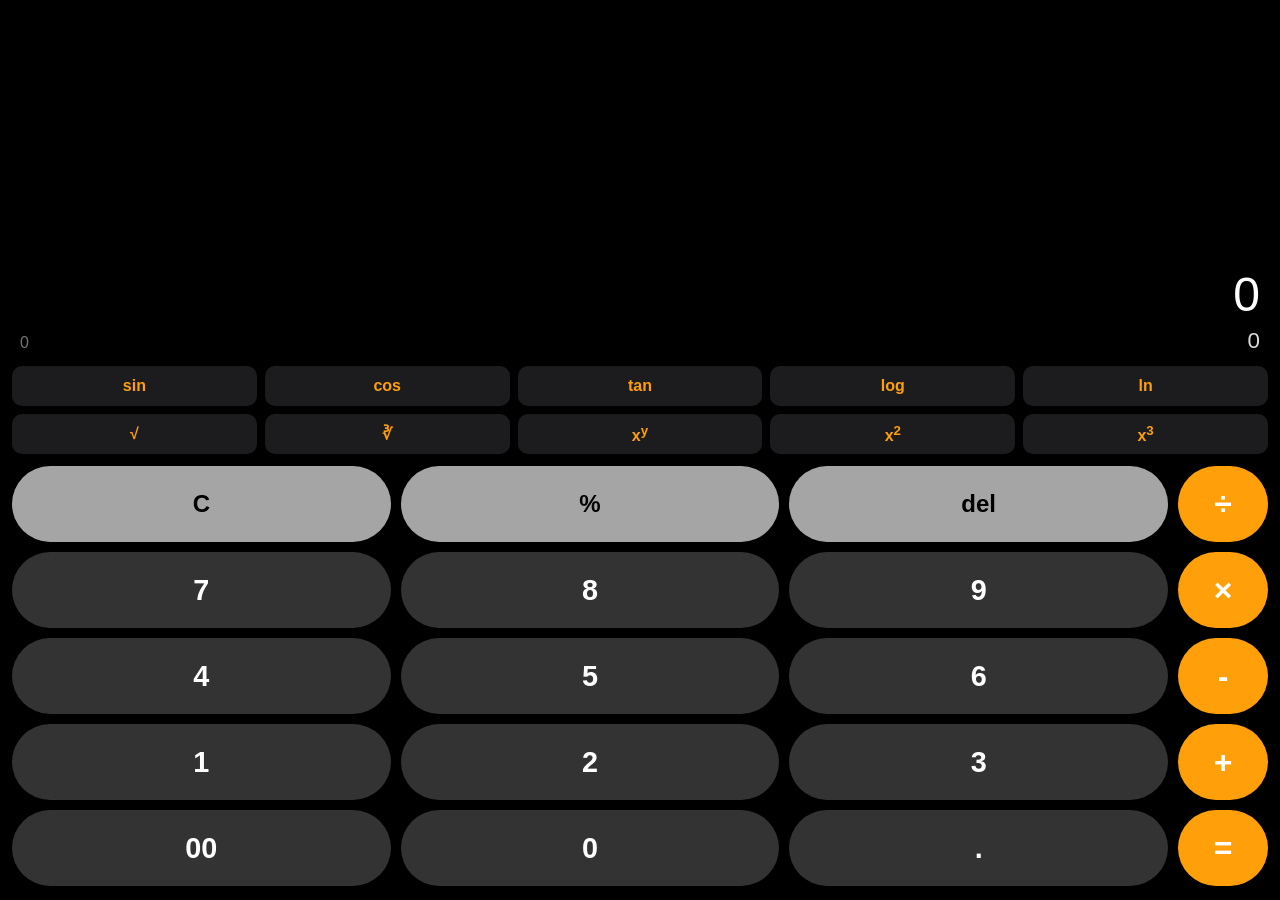
<file: usr/lib/lib9osforpc/GUI/apps/calculator/index.html>
<!DOCTYPE html>
<html lang="en">
  <head>
    <meta charset="utf-8" />
    <meta name="viewport" content="width=device-width, initial-scale=1" />
    <title data-locale="app.calculator">Calculator</title>
    <link rel="stylesheet" href="css/index.css" />
    <script src="../../guadawareUniversalFramework/Locale.js"></script>
    <script>
      const locale = new Locale();
    </script>
    <script src="index.js"></script>
  </head>

  <body>
    <!-- calculation area where numbers/operations
        will be displayed and also their results -->
    <div class="cal-area">
      <p id="result-str">
        <span class="normal">0</span><span class="superscript"></span>
      </p>
      <p class="answer-row">
        <span id="savedAnswer">0</span>
        <span id="answer">0</span>
      </p>
    </div>
    <!-- scientific buttons -->
    <div class="scientific-area">
      <button id="sin" class="scientific-btn">sin</button>
      <button id="cos" class="scientific-btn">cos</button>
      <button id="tan" class="scientific-btn">tan</button>
      <button id="log" class="scientific-btn">log</button>
      <button id="ln" class="scientific-btn">ln</button>
      <button id="sqrt" class="scientific-btn">&radic;</button>
      <button id="cbrt" class="scientific-btn">&#8731;</button>
      <button id="x-pow-y" class="scientific-btn">x<sup>y</sup></button>
      <button id="squared" class="scientific-btn">x<sup>2</sup></button>
      <button id="cubbed" class="scientific-btn">x<sup>3</sup></button>
    </div>
    <!-- calculator buttons -->
    <div class="cal-btns">
      <div class="left-area">
        <button id="clear" class="left-btn">C</button>
        <button id="percent" class="left-btn">%</button>
        <button id="del" class="left-btn" data-locale="calc.del">del</button>
        <button
          class="num left-btn"
          value="7"
          onclick="typed(value, '#result-str .normal')"
        >
          7
        </button>
        <button
          class="num left-btn"
          value="8"
          onclick="typed(value, '#result-str .normal')"
        >
          8
        </button>
        <button
          class="num left-btn"
          value="9"
          onclick="typed(value, '#result-str .normal')"
        >
          9
        </button>
        <button
          class="num left-btn"
          value="4"
          onclick="typed(value, '#result-str .normal')"
        >
          4
        </button>
        <button
          class="num left-btn"
          value="5"
          onclick="typed(value, '#result-str .normal')"
        >
          5
        </button>
        <button
          class="num left-btn"
          value="6"
          onclick="typed(value, '#result-str .normal')"
        >
          6
        </button>
        <button
          class="num left-btn"
          value="1"
          onclick="typed(value, '#result-str .normal')"
        >
          1
        </button>
        <button
          class="num left-btn"
          value="2"
          onclick="typed(value, '#result-str .normal')"
        >
          2
        </button>
        <button
          class="num left-btn"
          value="3"
          onclick="typed(value, '#result-str .normal')"
        >
          3
        </button>
        <button
          class="num left-btn"
          value="00"
          onclick="typed(value, '#result-str .normal')"
        >
          00
        </button>
        <button
          class="num left-btn"
          value="0"
          onclick="typed(value, '#result-str .normal')"
        >
          0
        </button>
        <button
          class="num left-btn"
          value="."
          onclick="typed(value, '#result-str .normal')"
        >
          .
        </button>
      </div>
      <div class="right-area">
        <button
          class="right-btn"
          value="/"
          onclick="typed(value, '#result-str .normal')"
        >
          ÷
        </button>
        <button
          class="right-btn"
          value="*"
          onclick="typed(value, '#result-str .normal')"
        >
          ×
        </button>
        <button
          class="right-btn"
          value="-"
          onclick="typed(value, '#result-str .normal')"
        >
          -
        </button>
        <button
          class="right-btn"
          value="+"
          onclick="typed(value, '#result-str .normal')"
        >
          +
        </button>
        <button id="equal-btn" class="right-btn">=</button>
      </div>
    </div>
  </body>
</html>
</file>
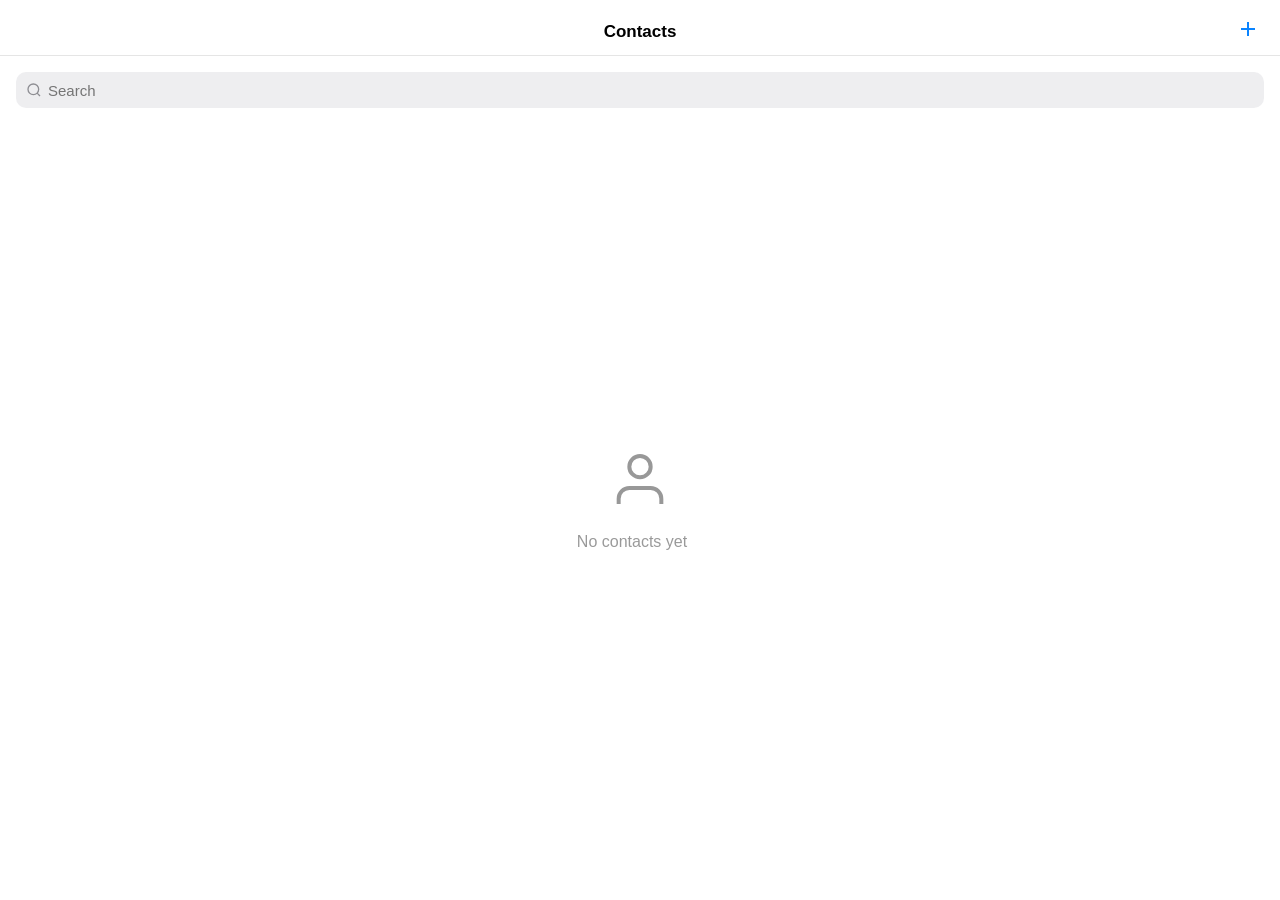
<file: usr/lib/lib9osforpc/GUI/apps/contacts/index.html>
<!DOCTYPE html>
<html lang="en">
<head>
  <meta charset="UTF-8">
  <meta name="viewport" content="width=device-width, initial-scale=1.0, user-scalable=no">
  <title data-locale="contacts.title">Contacts</title>
  <link rel="stylesheet" href="../../guadawareUniversalFramework/style.css">
  <link rel="stylesheet" href="style.css">
</head>
<body>
  <header id="contacts-header">
    <h1 id="contacts-title" data-locale="contacts.title">Contacts</h1>
    <button id="btn-add" data-locale-aria="contacts.addcontact">
      <svg width="24" height="24" viewBox="0 0 24 24" fill="none" stroke="currentColor" stroke-width="2">
        <line x1="12" y1="5" x2="12" y2="19"/>
        <line x1="5" y1="12" x2="19" y2="12"/>
      </svg>
    </button>
  </header>

  <div id="search-bar">
    <input type="text" id="search-input" data-locale-placeholder="contacts.search" placeholder="Search">
  </div>

  <main id="contacts-content">
    <div id="contacts-list"></div>
    <div id="contacts-empty">
      <svg width="64" height="64" viewBox="0 0 24 24" fill="none" stroke="currentColor" stroke-width="1.5" opacity="0.4">
        <path d="M20 21v-2a4 4 0 0 0-4-4H8a4 4 0 0 0-4 4v2"/>
        <circle cx="12" cy="7" r="4"/>
      </svg>
      <p data-locale="contacts.empty">No contacts yet</p>
    </div>
  </main>

  <div id="contact-form" class="hidden">
    <header id="form-header">
      <button id="btn-cancel" data-locale="contacts.cancel">Cancel</button>
      <h1 id="form-title" data-locale="contacts.newcontact">New Contact</h1>
      <button id="btn-save" data-locale="contacts.save">Save</button>
    </header>
    <div id="form-avatar">
      <div id="avatar-circle"></div>
    </div>
    <div id="form-fields">
      <input type="text" id="field-name" data-locale-placeholder="contacts.name" placeholder="Name">
      <input type="tel" id="field-phone" data-locale-placeholder="contacts.phone" placeholder="Phone">
      <input type="email" id="field-email" data-locale-placeholder="contacts.email" placeholder="Email">
      <textarea id="field-notes" data-locale-placeholder="contacts.notes" placeholder="Notes" rows="3"></textarea>
    </div>
  </div>

  <div id="contact-detail" class="hidden">
    <header id="detail-header">
      <button id="btn-back-list" data-locale-aria="contacts.back">
        <svg width="24" height="24" viewBox="0 0 24 24" fill="none" stroke="currentColor" stroke-width="2">
          <polyline points="15 18 9 12 15 6"/>
        </svg>
      </button>
      <button id="btn-delete" data-locale="contacts.delete">Delete</button>
    </header>
    <div id="detail-content">
      <div id="detail-avatar"></div>
      <h2 id="detail-name"></h2>
      <div id="detail-actions">
        <button id="btn-edit" class="action-btn">
          <svg width="24" height="24" viewBox="0 0 24 24" fill="none" stroke="currentColor" stroke-width="2">
            <path d="M11 4H4a2 2 0 0 0-2 2v14a2 2 0 0 0 2 2h14a2 2 0 0 0 2-2v-7"/>
            <path d="M18.5 2.5a2.121 2.121 0 0 1 3 3L12 15l-4 1 1-4 9.5-9.5z"/>
          </svg>
          <span data-locale="contacts.edit">Edit</span>
        </button>
      </div>
      <div id="detail-info">
        <div class="info-section">
          <label data-locale="contacts.phone">Phone</label>
          <p id="detail-phone"></p>
        </div>
        <div class="info-section">
          <label data-locale="contacts.email">Email</label>
          <p id="detail-email"></p>
        </div>
        <div class="info-section">
          <label data-locale="contacts.notes">Notes</label>
          <p id="detail-notes"></p>
        </div>
      </div>
    </div>
  </div>

  <script src="../../guadawareUniversalFramework/Locale.js"></script>
  <script src="index.js"></script>
</body>
</html>
</file>
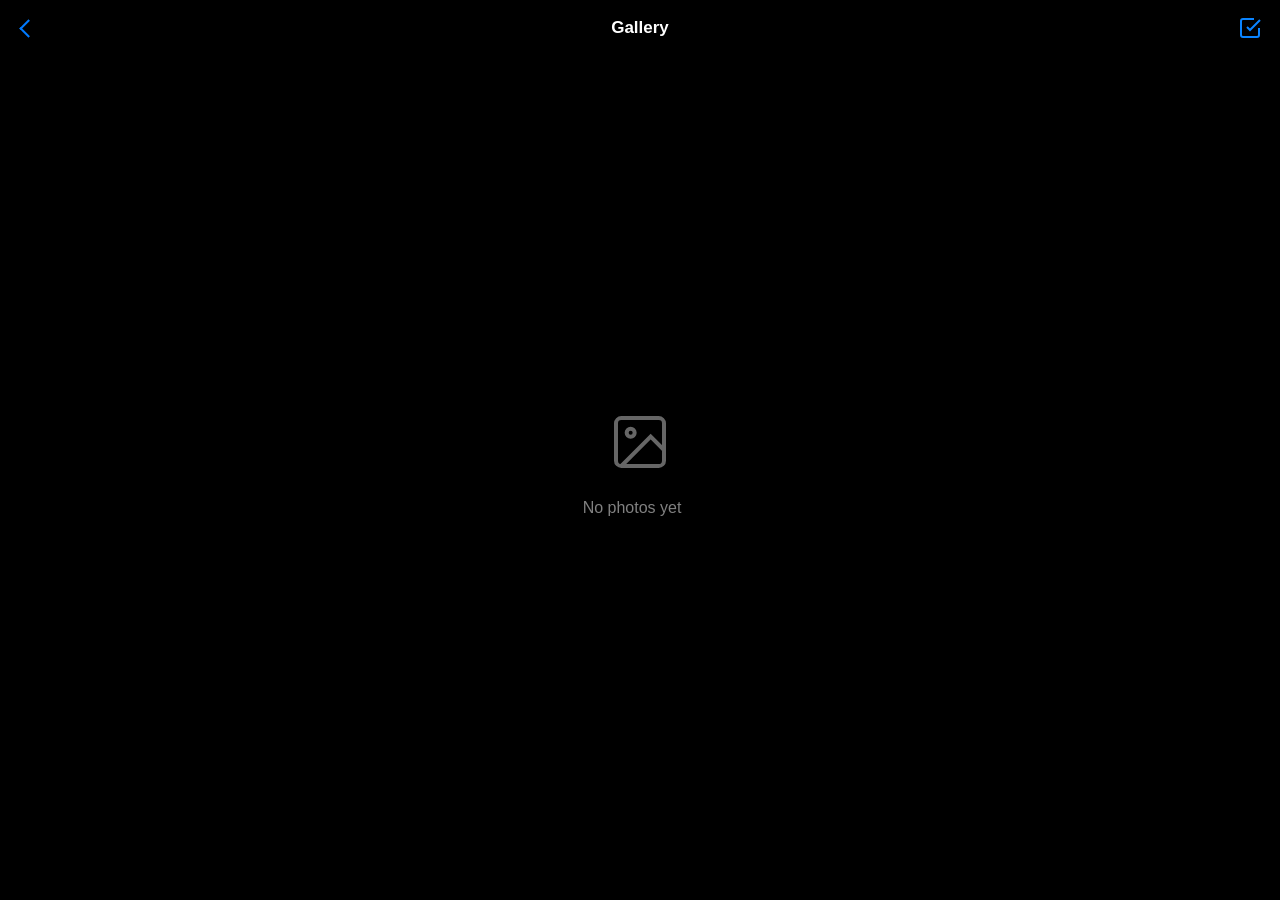
<file: usr/lib/lib9osforpc/GUI/apps/gallery/index.html>
<!DOCTYPE html>
<html lang="en">
<head>
  <meta charset="UTF-8">
  <meta name="viewport" content="width=device-width, initial-scale=1.0, user-scalable=no">
  <title data-locale="gallery.title">Gallery</title>
  <link rel="stylesheet" href="../../guadawareUniversalFramework/style.css">
  <link rel="stylesheet" href="style.css">
</head>
<body>
  <header id="gallery-header">
    <button id="btn-back" data-locale-aria="gallery.back">
    </button>
    <h1 id="gallery-title" data-locale="gallery.title">Gallery</h1>
    <button id="btn-select" data-locale-aria="gallery.select">
      <svg width="24" height="24" viewBox="0 0 24 24" fill="none" stroke="currentColor" stroke-width="2">
        <polyline points="9 11 12 14 22 4"/>
        <path d="M21 12v7a2 2 0 0 1-2 2H5a2 2 0 0 1-2-2V5a2 2 0 0 1 2-2h11"/>
      </svg>
    </button>
  </header>

  <main id="gallery-content">
    <div id="gallery-grid" class="hidden"></div>
    <div id="gallery-empty">
      <svg width="64" height="64" viewBox="0 0 24 24" fill="none" stroke="currentColor" stroke-width="1.5" opacity="0.4">
        <rect x="3" y="3" width="18" height="18" rx="2" ry="2"/>
        <circle cx="8.5" cy="8.5" r="1.5"/>
        <polyline points="21 15 16 10 5 21"/>
      </svg>
      <p id="empty-text" data-locale="gallery.empty">No photos yet</p>
  
    </div>
  </main>

  <div id="lightbox" class="hidden">
    <header id="lightbox-header">
      <button id="lb-close" data-locale-aria="gallery.close">
        <svg width="28" height="28" viewBox="0 0 24 24" fill="none" stroke="currentColor" stroke-width="2">
          <line x1="18" y1="6" x2="6" y2="18"/>
          <line x1="6" y1="6" x2="18" y2="18"/>
        </svg>
      </button>
      <span id="lb-counter"></span>
      <button id="lb-delete" data-locale-aria="gallery.delete">
        <svg width="24" height="24" viewBox="0 0 24 24" fill="none" stroke="currentColor" stroke-width="2">
          <polyline points="3 6 5 6 21 6"/>
          <path d="M19 6v14a2 2 0 0 1-2 2H7a2 2 0 0 1-2-2V6m3 0V4a2 2 0 0 1 2-2h4a2 2 0 0 1 2 2v2"/>
        </svg>
      </button>
    </header>
    <div id="lightbox-viewport">
      <button id="lb-prev" class="lb-nav" data-locale-aria="gallery.previous">
        <svg width="32" height="32" viewBox="0 0 24 24" fill="none" stroke="currentColor" stroke-width="2.5">
          <polyline points="15 18 9 12 15 6"/>
        </svg>
      </button>
      <img id="lb-image" alt="Photo">
      <button id="lb-next" class="lb-nav" data-locale-aria="gallery.next">
        <svg width="32" height="32" viewBox="0 0 24 24" fill="none" stroke="currentColor" stroke-width="2.5">
          <polyline points="9 18 15 12 9 6"/>
        </svg>
      </button>
    </div>
  </div>

  <div id="gallery-toast" class="hidden"></div>

  <script src="../../guadawareUniversalFramework/Locale.js"></script>
  <script src="index.js"></script>
</body>
</html>
</file>
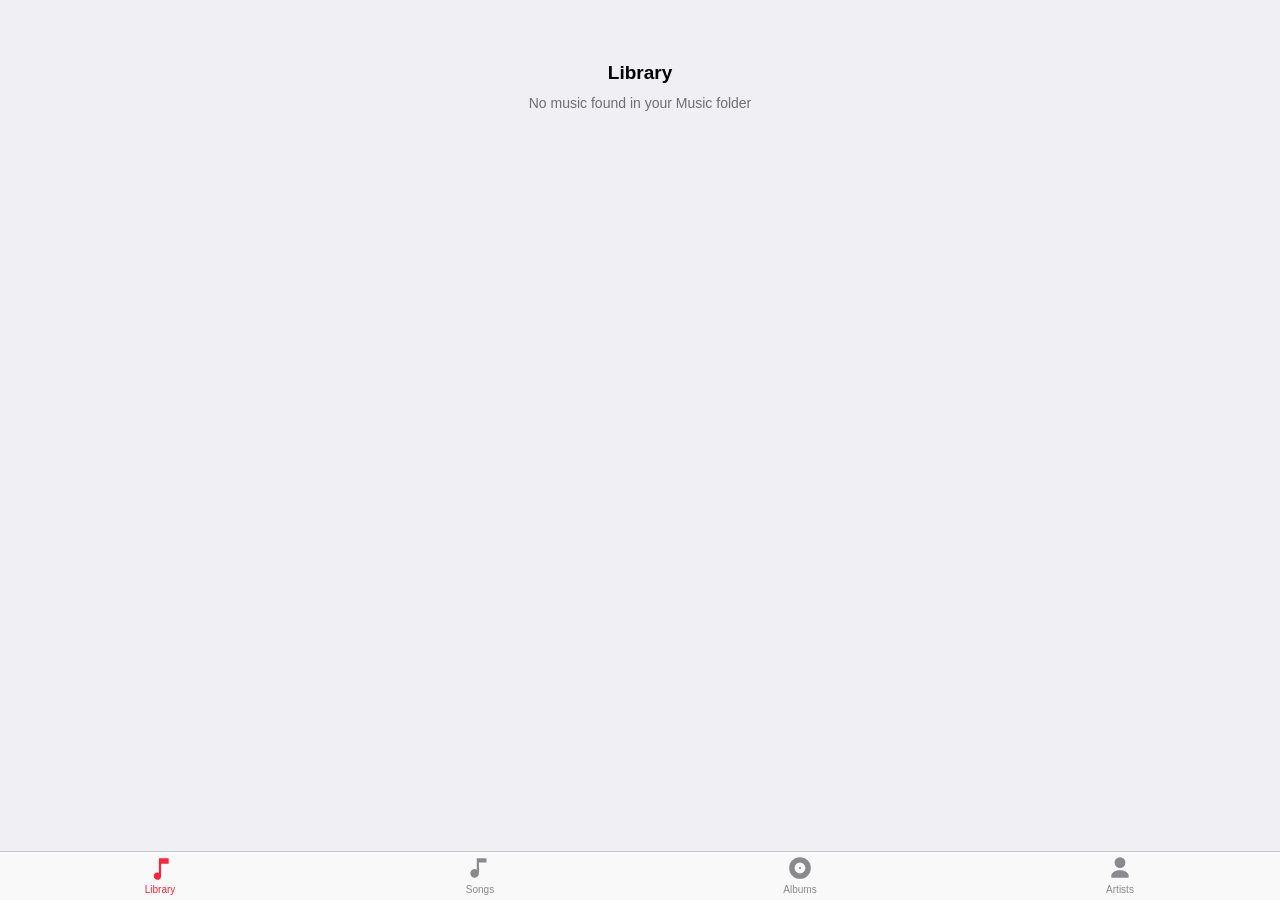
<file: usr/lib/lib9osforpc/GUI/apps/music/index.html>
<!DOCTYPE html>
<html lang="en">
<head>
    <meta charset="UTF-8">
    <meta name="viewport" content="width=device-width, initial-scale=1.0, user-scalable=no">
    <title data-locale="app.music">Music</title>
    <link rel="stylesheet" href="../../guadawareUniversalFramework/style.css">
    <link rel="stylesheet" href="style.css">
</head>
<body>
    <main id="screen" role="main"></main>

    <div id="mini-player" class="hidden">
        <button id="mini-art" type="button" aria-hidden="true"></button>
        <div id="mini-info">
            <p id="mini-title"></p>
            <p id="mini-artist"></p>
        </div>
        <button id="mini-play" type="button" class="icon-btn" data-locale-aria="music.play"></button>
        <button id="mini-next" type="button" class="icon-btn" data-locale-aria="music.next"></button>
    </div>

    <nav id="tabbar" aria-label="Menu">
        <a href="#" data-view="library" class="active">
            <svg viewBox="0 0 24 24"><path d="M4 3h7v13.4a3.4 3.4 0 1 0 2 3.1V8h7V3H4z"/></svg>
            <span data-locale="music.library">Library</span>
        </a>
        <a href="#" data-view="songs">
            <svg viewBox="0 0 24 24"><path d="M9 3v10.55a4 4 0 1 0 2 3.45V7h7V3H9z"/></svg>
            <span data-locale="music.songs">Songs</span>
        </a>
        <a href="#" data-view="albums">
            <svg viewBox="0 0 24 24"><path d="M12 2a10 10 0 1 0 0 20 10 10 0 0 0 0-20zm0 15a5 5 0 1 1 0-10 5 5 0 0 1 0 10zm0-6a1 1 0 1 0 0 2 1 1 0 0 0 0-2z"/></svg>
            <span data-locale="music.albums">Albums</span>
        </a>
        <a href="#" data-view="artists">
            <svg viewBox="0 0 24 24"><path d="M12 12a5 5 0 1 0-5-5 5 5 0 0 0 5 5zm0 2c-4.42 0-8 2.24-8 5v2h16v-2c0-2.76-3.58-5-8-5z"/></svg>
            <span data-locale="music.artists">Artists</span>
        </a>
    </nav>

    <section id="now-playing" hidden>
        <header id="np-header">
            <button id="np-close" type="button" data-locale-aria="music.down"></button>
            <h1 data-locale="music.nowplaying">Now Playing</h1>
        </header>
        <div id="np-stage">
            <div id="np-art"></div>
            <div id="np-info">
                <p id="np-title"></p>
                <p id="np-artist"></p>
            </div>
            <div id="np-seek">
                <input type="range" id="np-progress" min="0" max="1000" value="0">
                <div id="np-times">
                    <time id="np-current"></time>
                    <time id="np-duration"></time>
                </div>
            </div>
            <div id="np-controls">
                <button id="np-shuffle" type="button" data-locale-aria="music.shuffle">
                    <svg viewBox="0 0 24 24"><path d="M10.59 9.17L5.41 4 4 5.41l5.17 5.17 1.42-1.41zM14.5 4l2.04 2.04L4 18.59 5.41 20 17.96 7.46 20 9.5V4h-5.5zm.33 9.41l-1.41 1.41 3.13 3.13L14.5 20H20v-5.5l-2.04 2.04-3.13-3.13z"/></svg>
                </button>
                <button id="np-prev" type="button" data-locale-aria="music.prev">
                    <svg viewBox="0 0 24 24"><path d="M6 6h2v12H6zm3.5 6l8.5-6v12z"/></svg>
                </button>
                <button id="np-play" type="button" class="big" data-locale-aria="music.play">
                    <svg viewBox="0 0 24 24"><path d="M8 5v14l11-7z"/></svg>
                </button>
                <button id="np-next" type="button" data-locale-aria="music.next">
                    <svg viewBox="0 0 24 24"><path d="M16 6h2v12h-2zM6 6l9 6-9 6z"/></svg>
                </button>
                <button id="np-repeat" type="button" data-locale-aria="music.repeat">
                    <span class="one">1</span>
                    <svg viewBox="0 0 24 24"><path d="M7 7h10v3l4-4-4-4v3H5v6h2V7zm10 10H7v-3l-4 4 4 4v-3h12v-6h-2v4z"/></svg>
                </button>
            </div>
            <div id="np-volume">
                <svg viewBox="0 0 24 24"><path d="M3 9v6h4l5 5V4L7 9H3zm13.5 3A4.5 4.5 0 0 0 14 8v8a4.5 4.5 0 0 0 2.5-4zM14 3.2v2.1a6 6 0 0 1 0 13.4v2.1a8 8 0 0 0 0-17.6z"/></svg>
                <input type="range" id="np-volume-slider" min="0" max="100" value="80" data-locale-aria="cc.volume">
            </div>
        </div>
    </section>

    <audio id="audio" preload="metadata"></audio>

    <script src="../../guadawareUniversalFramework/Locale.js"></script>
    <script src="index.js"></script>
</body>
</html>
</file>
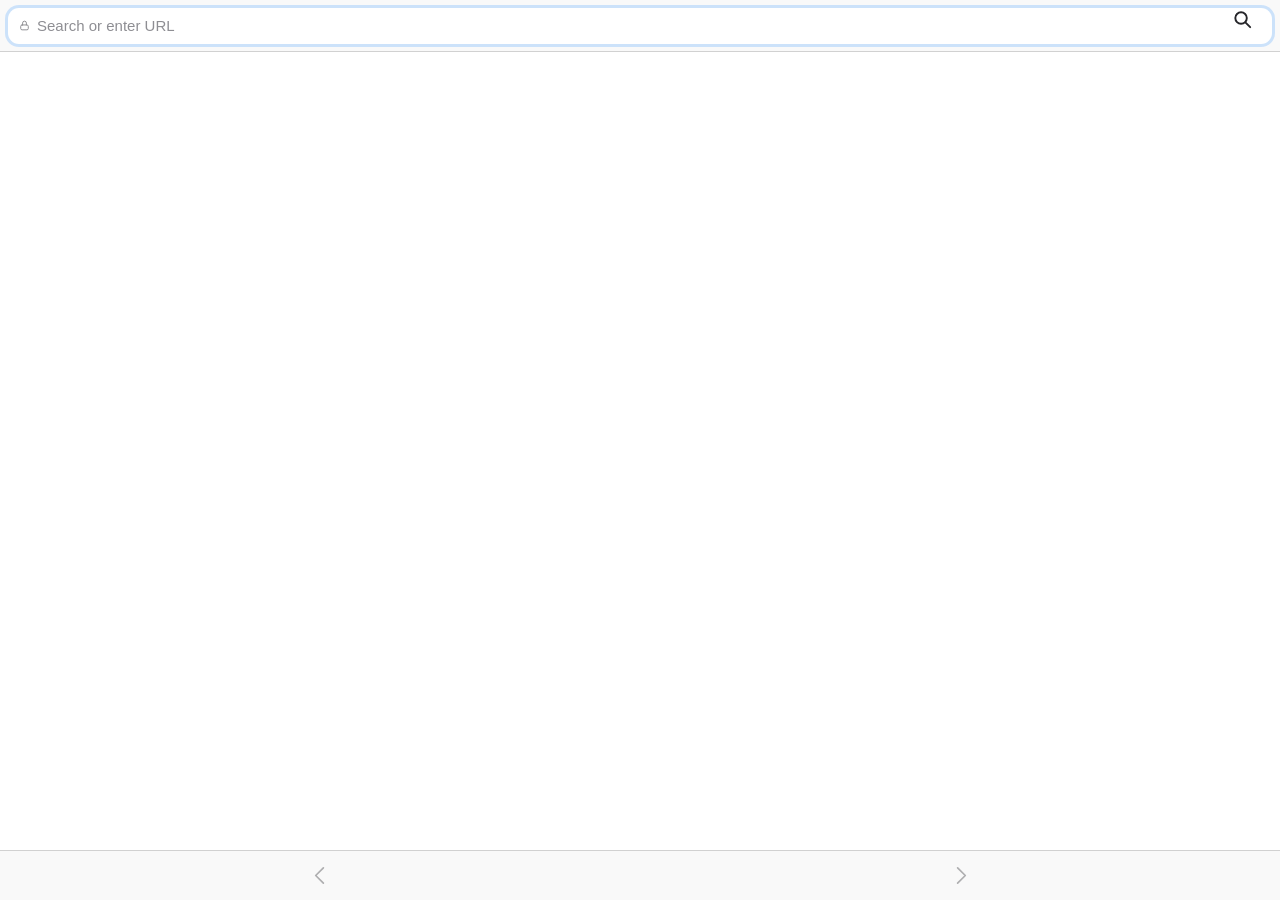
<file: usr/lib/lib9osforpc/GUI/apps/safari/index.html>
<!DOCTYPE html>
<html lang="en">
<head>
    <meta charset="UTF-8">
    <meta name="viewport" content="width=device-width, initial-scale=1.0">
    <title>Safari</title>
    <link rel="stylesheet" href="../../guadawareUniversalFramework/style.css">
    <link rel="stylesheet" href="style.css">
</head>
<body>
    <header id="top-bar">
        <form id="command-form" autocomplete="off">
            <svg class="lock-icon" viewBox="0 0 24 24" aria-hidden="true">
                <rect x="5" y="11" width="14" height="9" rx="2.5"/>
                <path d="M8.5 11V7.5a3.5 3.5 0 0 1 7 0V11"/>
            </svg>
            <input type="search" id="command-input" placeholder="Buscar o escribir URL" spellcheck="false" autofocus data-locale-placeholder="safari.searchbar">
            <button id="search-btn" class="safari-btn" data-locale-aria="safari.searchbar">
                <svg viewBox="0 0 24 24" aria-hidden="true">
                    <circle cx="10.5" cy="10.5" r="6" fill="none" stroke="currentColor" stroke-width="2"/>
                    <path d="M15 15l5 5" fill="none" stroke="currentColor" stroke-width="2" stroke-linecap="round"/>
                </svg>
            </button>
        </form>
    </header>

    <div id="terminal-screen">
        <iframe src="" id="terminal-iframe" frameborder="0" data-locale-aria="safari.content"></iframe>
    </div>

    <footer id="bottom-bar">
        <button id="back-btn" class="safari-btn" data-locale-aria="safari.back" disabled>
            <svg viewBox="0 0 24 24" aria-hidden="true">
                <path d="M15 4L7 12l8 8"/>
            </svg>
        </button>
        <button id="forward-btn" class="safari-btn" data-locale-aria="safari.forward" disabled>
            <svg viewBox="0 0 24 24" aria-hidden="true">
                <path d="M9 4l8 8-8 8"/>
            </svg>
        </button>
        
        
    </footer>
    <script src="../../guadawareUniversalFramework/Locale.js"></script>
    <script src="index.js"></script>
    <script>
      new Locale();
    </script>
</body>
</html>
</file>
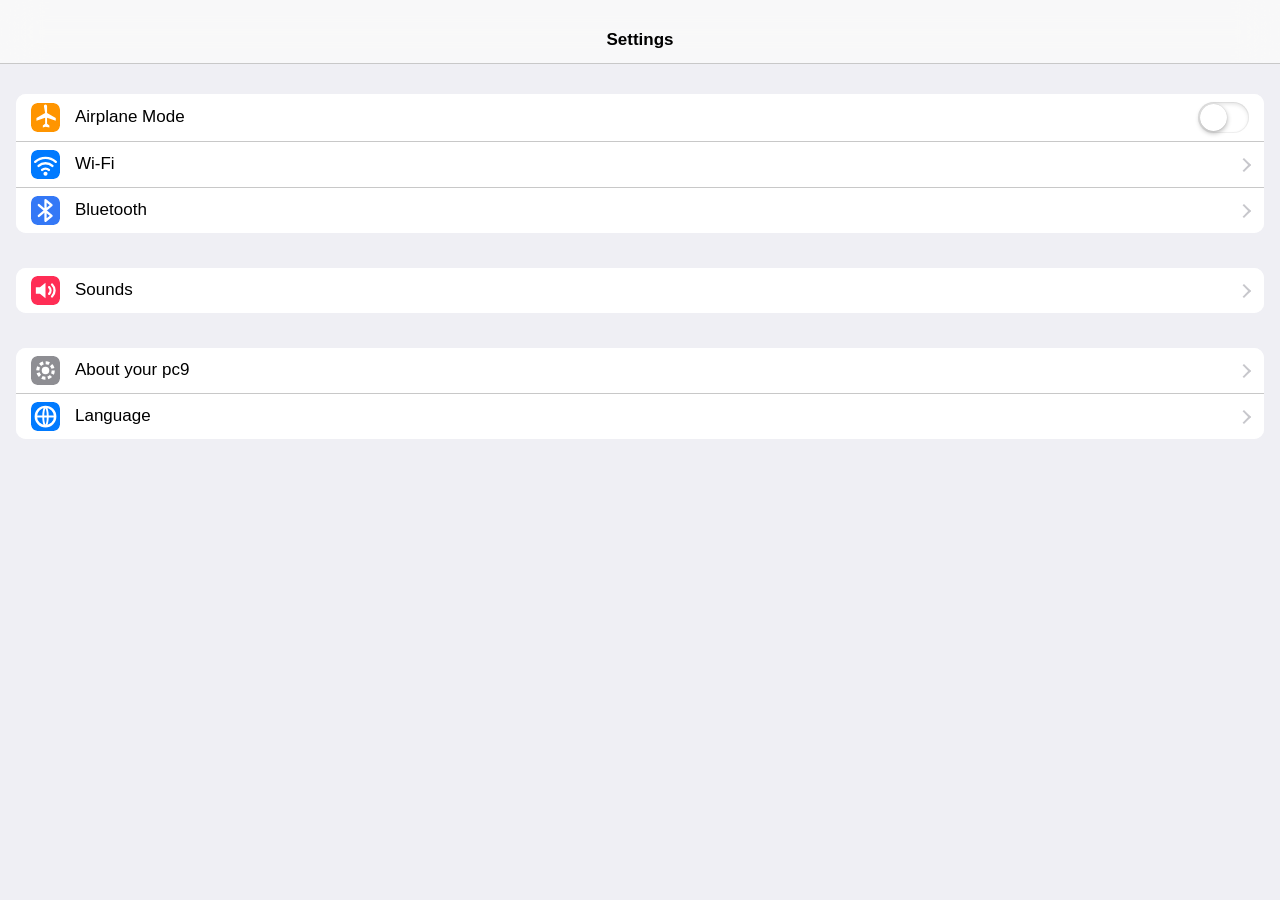
<file: usr/lib/lib9osforpc/GUI/apps/settings/index.html>
<!DOCTYPE html>
<html lang="en">
<head>
    <meta charset="UTF-8">
    <meta name="viewport" content="width=device-width, initial-scale=1.0">
    <title>Settings</title>
    <link rel="stylesheet" href="../../guadawareUniversalFramework/style.css">
</head>
<body>
    <header>
        <h1 data-locale="app.settings">Settings</h1>
    </header>
    <main>
        

        <section>
            <ul>
                <li>
                    <img src="data:image/svg+xml,<svg xmlns='http://www.w3.org/2000/svg' viewBox='0 0 24 24'><rect width='24' height='24' rx='5' fill='%23ff9500'/><path d='M10.7 2.6c0-.7.6-1.3 1.3-1.3s1.3.6 1.3 1.3v5.6l7.2 4.3v2.1l-7.2-2.3v4.9l1.9 1.4v1.7L12 19.6l-2.2.7v-1.7l1.9-1.4v-4.9L4.5 14.6v-2.1l7.2-4.3z' fill='%23fff'/></svg>" alt="">
                    <span data-locale="cc.airplane">Airplane Mode</span>
                    <label><input id="airplane-toggle" type="checkbox"><span></span></label>
                </li>
                <li>
                    <a href="wifi.html">
                        <img src="data:image/svg+xml,<svg xmlns='http://www.w3.org/2000/svg' viewBox='0 0 24 24'><rect width='24' height='24' rx='5' fill='%23007aff'/><g fill='none' stroke='%23fff' stroke-width='2' stroke-linecap='round'><path d='M3.5 9.8C8.4 5.4 15.6 5.4 20.5 9.8'/><path d='M6.3 13.2c3.2-2.9 8.2-2.9 11.4 0'/><path d='M9.2 16.5c1.6-1.4 4-1.4 5.6 0'/></g><circle cx='12' cy='19.6' r='1.7' fill='%23fff'/></svg>" alt="">
                        <span data-locale="cc.wifi">Wi-Fi</span>
                        <b></b>
                    </a>
                </li>
                <li>
                    <a href="bluetooth.html">
                        <img src="data:image/svg+xml,<svg xmlns='http://www.w3.org/2000/svg' viewBox='0 0 24 24'><rect width='24' height='24' rx='5' fill='%233478f6'/><path d='M6.5 7.5 17 16.5 12 20.5V3.5l5 4-10.5 9' fill='none' stroke='%23fff' stroke-width='1.9' stroke-linejoin='round' stroke-linecap='round'/></svg>" alt="">
                        <span data-locale="cc.bluetooth">Bluetooth</span>
                        <b></b>
                    </a>
                </li>
            </ul>
        </section>

        <section>
            <ul>
                
                <li>
                    <a href="sound.html">
                        <img src="data:image/svg+xml,<svg xmlns='http://www.w3.org/2000/svg' viewBox='0 0 24 24'><rect width='24' height='24' rx='5' fill='%23ff2d55'/><path d='M4 9.3v5.4h3.4L12 18.4V5.6L7.4 9.3H4z' fill='%23fff'/><path d='M15 9.2a4 4 0 0 1 0 5.6M17.4 7a7 7 0 0 1 0 10' fill='none' stroke='%23fff' stroke-width='1.9' stroke-linecap='round'/></svg>" alt="">
                    <span data-locale="settings.sounds">Sounds</span>
                    
                    </a>
                    
                </li>
            </ul>
        </section>

        <section>
            <ul>
                <li>
                    <a href="aboutguadafon.html">
                        <img src="data:image/svg+xml,<svg xmlns='http://www.w3.org/2000/svg' viewBox='0 0 24 24'><rect width='24' height='24' rx='5' fill='%238e8e93'/><circle cx='12' cy='12' r='6.4' fill='none' stroke='%23fff' stroke-width='2.6' stroke-dasharray='3 2.02'/><circle cx='12' cy='12' r='3.1' fill='%23fff'/></svg>" alt="">
                        <span data-locale="settings.about">About your device</span>
                    </a>
                </li>
                <li>
                    <a href="languageselector.html">
                        <img src="data:image/svg+xml,<svg xmlns='http://www.w3.org/2000/svg' viewBox='0 0 24 24'><rect width='24' height='24' rx='5' fill='%23007aff'/><circle cx='12' cy='12' r='8' fill='none' stroke='%23fff' stroke-width='2'/><path d='M4 12h16M12 4c2.5 2.5 2.5 13.5 0 16M12 4c-2.5 2.5-2.5 13.5 0 16' fill='none' stroke='%23fff' stroke-width='1.6'/></svg>" alt="">
                        <span data-locale="settings.language">Language</span>
                    </a>
                </li>
            </ul>
        </section>
    </main>
    <script src="../../guadawareUniversalFramework/Locale.js"></script>
    <script>
      new Locale();

      const SYSTEM_API = "http://localhost:8080";
      const airplaneToggle = document.getElementById("airplane-toggle");
      const cellularToggle = document.getElementById("cellular-toggle");

      function setAirplaneMode(on) {
        fetch(`${SYSTEM_API}/setAirplanemode/${on ? 1 : 0}`, { mode: "no-cors" }).catch(() => {});
        localStorage.setItem("airplanemode", on ? "1" : "0");
        renderRadioState(on);
      }

      function setCellularData(on) {
        fetch(`${SYSTEM_API}/setCellularDataStatus/${on ? 1 : 0}`, { mode: "no-cors" }).catch(() => {});
        localStorage.setItem("cellulardata", on ? "1" : "0");
      }

      function setWifi(on) {
        fetch(`${SYSTEM_API}/sh/${encodeURIComponent(`nmcli radio wifi ${on ? "on" : "off"}`)}`, { mode: "no-cors" }).catch(() => {});
        localStorage.setItem("wifi", on ? "1" : "0");
      }

      function setBluetooth(on) {
        localStorage.setItem("bluetooth", on ? "1" : "0");
      }

      function renderRadioState(airplaneOn) {
        cellularToggle.disabled = airplaneOn;
        if (airplaneOn) {
          cellularToggle.checked = false;
          setCellularData(false);
          setWifi(false);
          setBluetooth(false);
        }
      }

      fetch(`${SYSTEM_API}/getAirplanemode`, { mode: "no-cors" })
        .then((res) => res.text())
        .then((text) => {
          airplaneToggle.checked = text === "1";
          renderRadioState(text === "1");
        })
        .catch(() => {});

      fetch(`${SYSTEM_API}/getCellularDataStatus`, { mode: "no-cors" })
        .then((res) => res.text())
        .then((text) => {
          if (!localStorage.getItem("airplanemode")) {
            cellularToggle.checked = text === "1";
          }
        })
        .catch(() => {});

      airplaneToggle.addEventListener("change", () => {
        setAirplaneMode(airplaneToggle.checked);
      });

      cellularToggle.addEventListener("change", () => {
        if (airplaneToggle.checked) {
          cellularToggle.checked = false;
          return;
        }
        setCellularData(cellularToggle.checked);
      });
    </script>
</body>
</html>
</file>
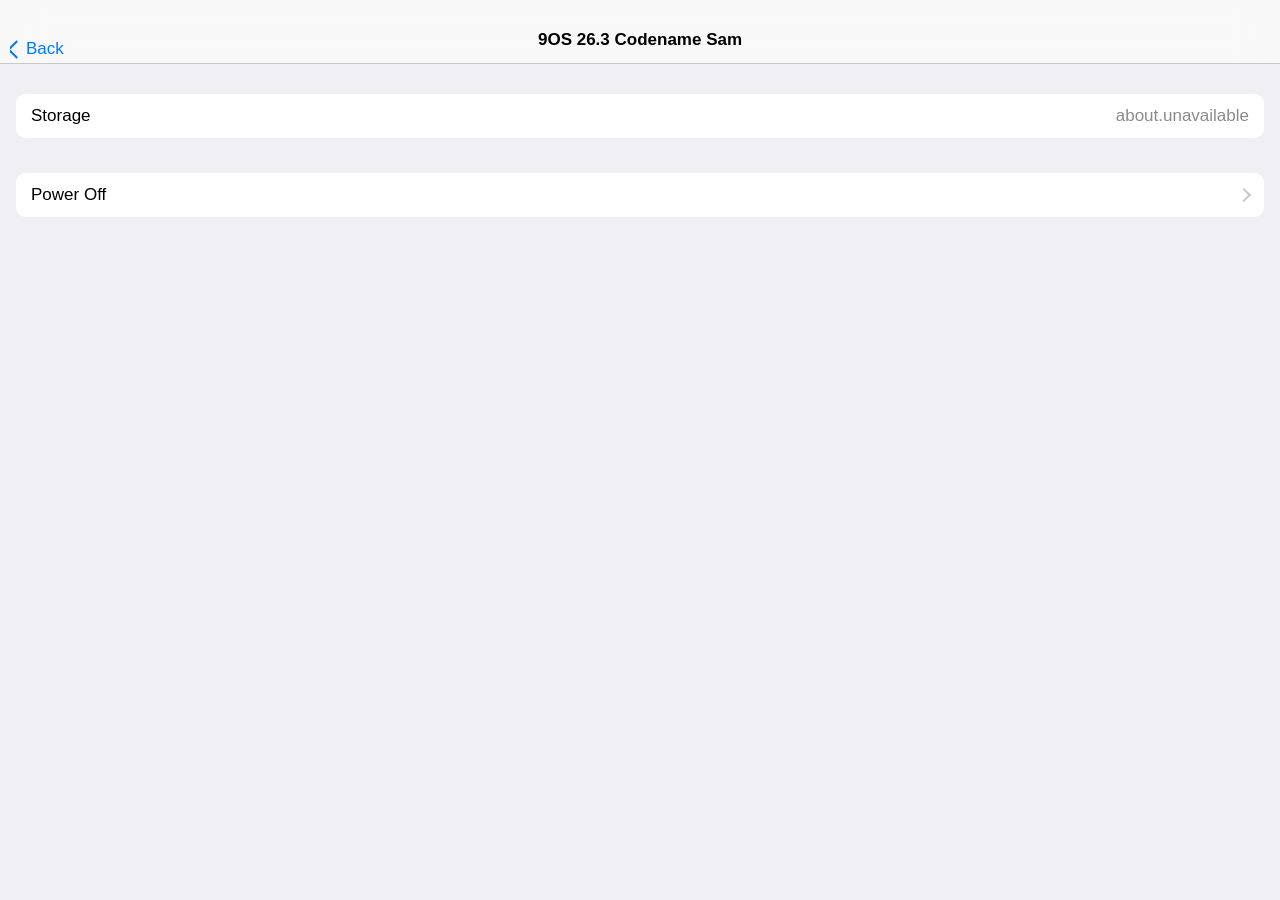
<file: usr/lib/lib9osforpc/GUI/apps/settings/aboutguadafon.html>
<!DOCTYPE html>
<html lang="en">
<head>
    <meta charset="UTF-8">
    <meta name="viewport" content="width=device-width, initial-scale=1.0">
    <title>About 9OS</title>
    <link rel="stylesheet" href="../../guadawareUniversalFramework/style.css">
</head>
<body>
    <header>
        <span><button><a href="index.html" data-locale="settings.back">Back</a></button></span>
        <span><h1>9OS 26.3 Codename Sam</h1></span>

    </header>
   
    <section>
        <ul>
            <li>
                <span data-locale="about.storage">Storage</span>
                <b id="disk-usage">—</b>
            </li>
        </ul>
    </section>
      <section>
        <ul>
          <li>
            <a href="http://localhost:8080/poweroff" data-locale="about.poweroff">
            Power off
            </a>
        </li>
      </ul>
    </section>
    <script src="../../guadawareUniversalFramework/Locale.js"></script>
    <script>
      const locale = new Locale();
      const SYSTEM_API = "http://localhost:8080";

      async function fill(id, endpoint) {
        const el = document.getElementById(id);
        try {
          const res = await fetch(SYSTEM_API + endpoint);
          el.textContent = (await res.text()).trim() || "—";
        } catch {
          el.textContent = locale.t("about.unavailable");
        }
      }

      fill("pc-model", "/getPCModel");
      fill("ram-usage", "/getRAMUsage");
      fill("disk-usage", "/getDiskUsage");
      fill("cpu-model", "/getCPUModel");
      fill("gpu-model", "/getGPUModel");
    </script>
</body>
</html>
</file>
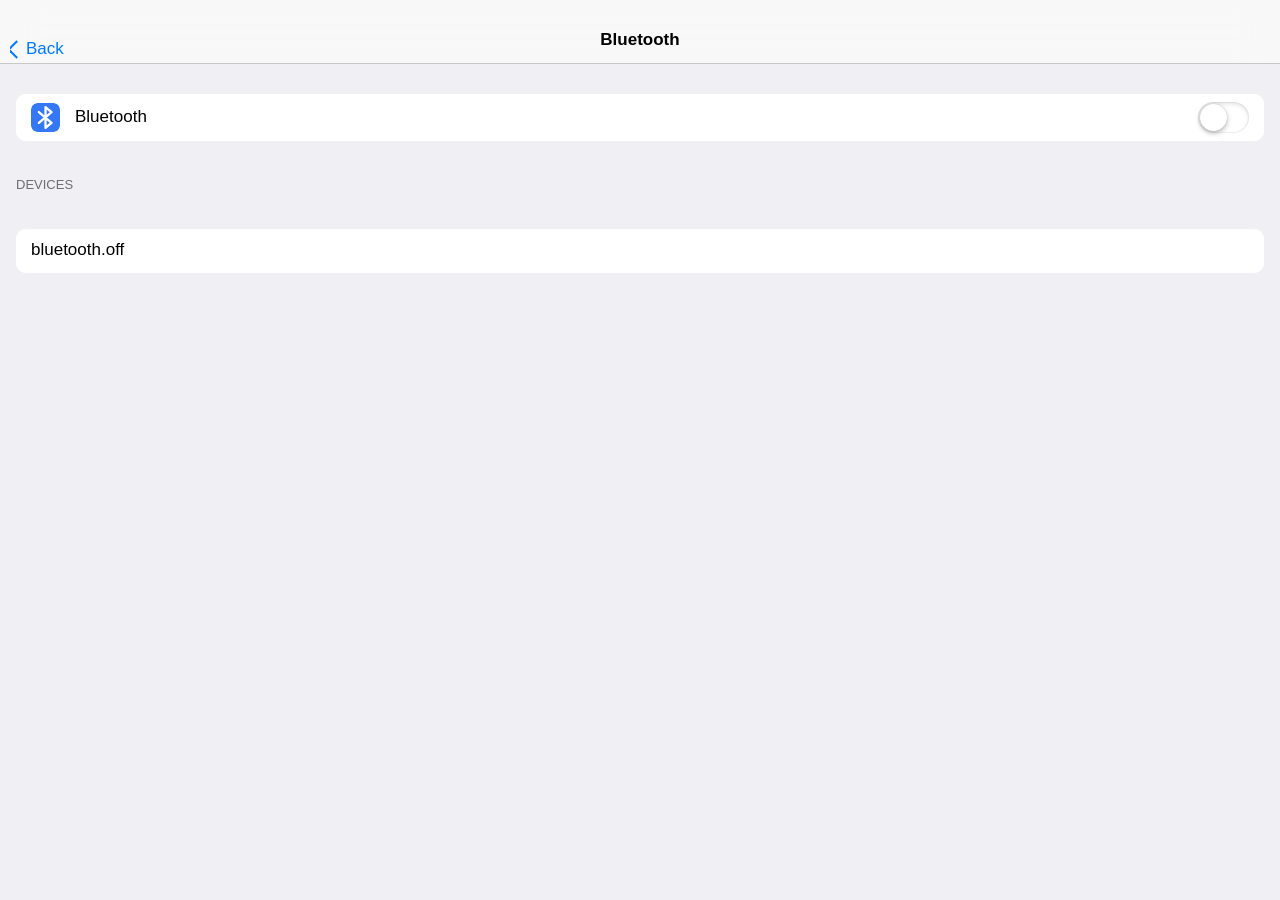
<file: usr/lib/lib9osforpc/GUI/apps/settings/bluetooth.html>
<!DOCTYPE html>
<html lang="en">
<head>
    <meta charset="UTF-8">
    <meta name="viewport" content="width=device-width, initial-scale=1.0">
    <title>Bluetooth</title>
    <link rel="stylesheet" href="../../guadawareUniversalFramework/style.css">
</head>
<body>
    <header>
        <span><button><a href="index.html" data-locale="settings.back">Back</a></button></span>
        <span><h1 data-locale="cc.bluetooth">Bluetooth</h1></span>
    </header>

    <section>
        <ul>
            <li>
                <img src="data:image/svg+xml,<svg xmlns='http://www.w3.org/2000/svg' viewBox='0 0 24 24'><rect width='24' height='24' rx='5' fill='%233478f6'/><path d='M6.5 7.5 17 16.5 12 20.5V3.5l5 4-10.5 9' fill='none' stroke='%23fff' stroke-width='1.9' stroke-linejoin='round' stroke-linecap='round'/></svg>" alt="">
                <span data-locale="cc.bluetooth">Bluetooth</span>
                <label><input id="bluetooth-toggle" type="checkbox"><span></span></label>
            </li>
        </ul>
    </section>

    <h2 data-locale="bluetooth.devices">Devices</h2>
    <section>
        <ul id="device-list">
            <li>Scanning…</li>
        </ul>
    </section>

    <script src="../../guadawareUniversalFramework/Locale.js"></script>
    <script>
      const locale = new Locale();
      const SYSTEM_API = "http://localhost:8080";
      const bluetoothToggle = document.getElementById("bluetooth-toggle");
      const deviceList = document.getElementById("device-list");

      let airplaneOn = localStorage.getItem("airplanemode") === "1";

      function sh(cmd) {
        return fetch(`${SYSTEM_API}/sh/${encodeURIComponent(cmd)}`)
          .then((res) => res.text())
          .catch(() => "");
      }

      function renderBtState() {
        bluetoothToggle.disabled = airplaneOn;
        if (airplaneOn) {
          bluetoothToggle.checked = false;
          deviceList.innerHTML = `<li>${locale.t("bluetooth.off")}</li>`;
        }
      }

      async function setBluetooth(on) {
        if (airplaneOn) {
          bluetoothToggle.checked = false;
          return;
        }
        if (on) {
          await sh("bluetoothctl power on");
          localStorage.setItem("bluetooth", "1");
          await scan();
        } else {
          await sh("bluetoothctl power off");
          localStorage.setItem("bluetooth", "0");
          deviceList.innerHTML = `<li>${locale.t("bluetooth.off")}</li>`;
        }
      }

      async function loadState() {
        renderBtState();
        if (airplaneOn) return;
        const state = (await sh("bluetoothctl show | grep Powered")).includes("yes");
        bluetoothToggle.checked = state;
        if (state) {
          loadDevices();
        } else {
          deviceList.innerHTML = `<li>${locale.t("bluetooth.off")}</li>`;
        }
      }

      async function loadDevices() {
        const raw = (await sh("bluetoothctl devices"))
          .trim().split("\n").filter((l) => l);
        const rows = raw.map((line) => line.split(" "));
        deviceList.innerHTML = "";
        rows.forEach(([, mac, ...nameParts]) => {
          const name = nameParts.join(" ");
          if (!name) return;
          const li = document.createElement("li");
          li.innerHTML = `
            <img src="data:image/svg+xml,<svg xmlns='http://www.w3.org/2000/svg' viewBox='0 0 24 24'><rect width='24' height='24' rx='5' fill='%233478f6'/><path d='M6.5 7.5 17 16.5 12 20.5V3.5l5 4-10.5 9' fill='none' stroke='%23fff' stroke-width='1.9' stroke-linejoin='round' stroke-linecap='round'/></svg>" alt="">
            ${name}
            <b>${locale.t("bluetooth.paired")}</b>
          `;
          li.addEventListener("click", () => connectDevice(mac));
          deviceList.appendChild(li);
        });
        if (!rows.length) {
          deviceList.innerHTML = `<li>${locale.t("bluetooth.nodevices")}</li>`;
        }
      }

      async function scan() {
        deviceList.innerHTML = `<li>${locale.t("bluetooth.scanning")}</li>`;
        await sh("bluetoothctl scan on");
        loadDevices();
      }

      async function connectDevice(mac) {
        await sh(`bluetoothctl connect ${mac}`);
        loadDevices();
      }

      bluetoothToggle.addEventListener("change", () => {
        setBluetooth(bluetoothToggle.checked);
      });

      loadState();
    </script>
</body>
</html>
</file>
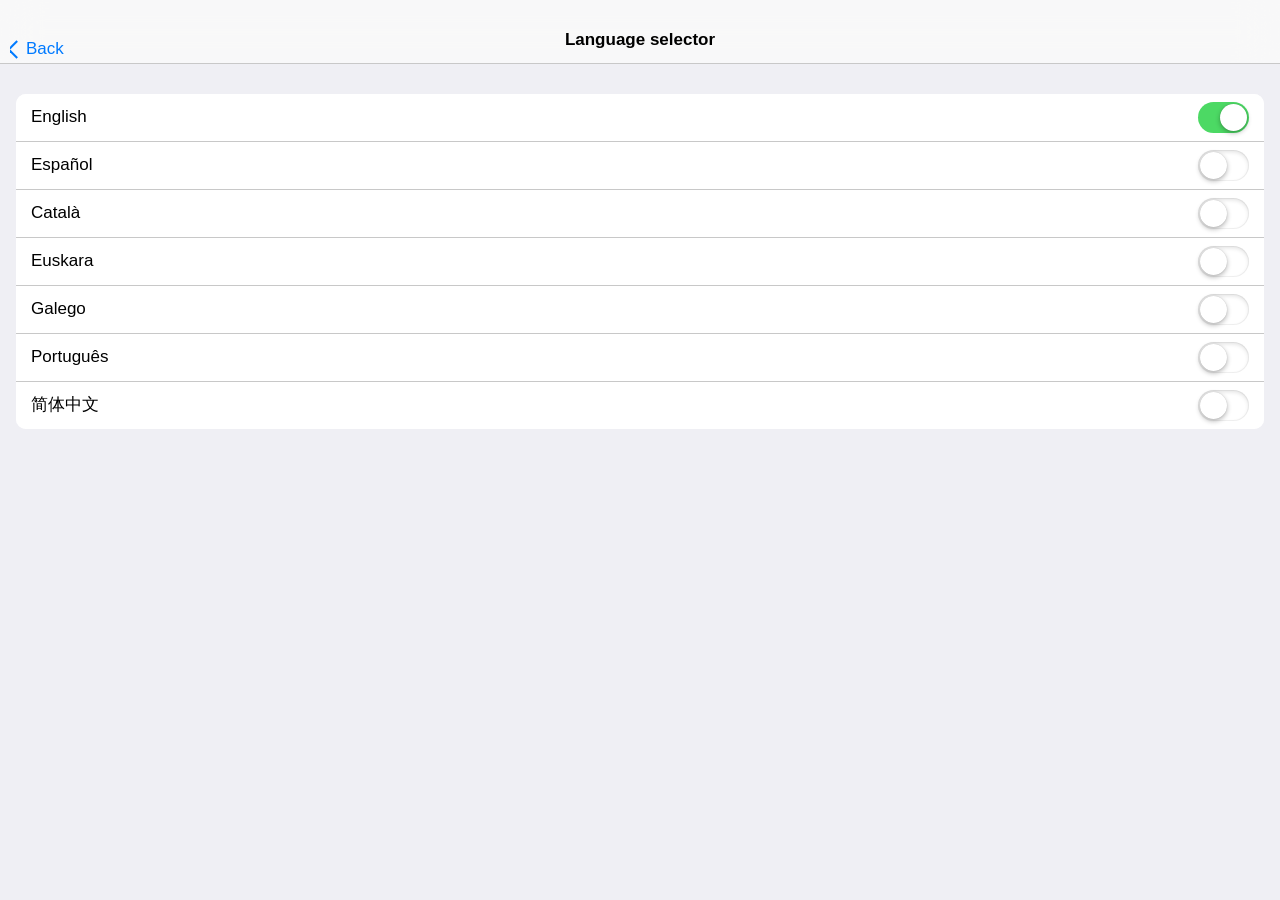
<file: usr/lib/lib9osforpc/GUI/apps/settings/languageselector.html>
<!DOCTYPE html>
<html lang="en">
<head>
    <meta charset="UTF-8">
    <meta name="viewport" content="width=device-width, initial-scale=1.0">
    <title>Language selector</title>
    <link rel="stylesheet" href="../../guadawareUniversalFramework/style.css">
</head>
<body>
    <header>
        <span><button><a href="index.html" data-locale="settings.back">Back</a></button></span>
        <span><h1 data-locale="settings.langselect">Language selector</h1></span>
    </header>
    <main>
        <section>
            <ul>
                <li data-locale-option="en">
                    <span class="lang-name">English</span>
                    <label><input type="radio" name="lang"><span></span></label>
                </li>
                <li data-locale-option="es">
                    <span class="lang-name">Español</span>
                    <label><input type="radio" name="lang"><span></span></label>
                </li>
                <li data-locale-option="ca">
                    <span class="lang-name">Català</span>
                    <label><input type="radio" name="lang"><span></span></label>
                </li>
                <li data-locale-option="eu">
                    <span class="lang-name">Euskara</span>
                    <label><input type="radio" name="lang"><span></span></label>
                </li>
                <li data-locale-option="gl">
                    <span class="lang-name">Galego</span>
                    <label><input type="radio" name="lang"><span></span></label>
                </li>
                <li data-locale-option="pt">
                    <span class="lang-name">Português</span>
                    <label><input type="radio" name="lang"><span></span></label>
                </li>
                <li data-locale-option="zh">
                    <span class="lang-name">简体中文</span>
                    <label><input type="radio" name="lang"><span></span></label>
                </li>
            </ul>
        </section>
    </main>
    <script src="../../guadawareUniversalFramework/Locale.js"></script>
    <script>
      const locale = new Locale();

      document.querySelectorAll("[data-locale-option]").forEach((li) => {
        const code = li.getAttribute("data-locale-option");
        const radio = li.querySelector("input");
        radio.checked = code === locale.locale;
        li.addEventListener("click", () => {
          locale.set(code);
          radio.checked = true;
        });
      });
    </script>
</body>
</html>
</file>
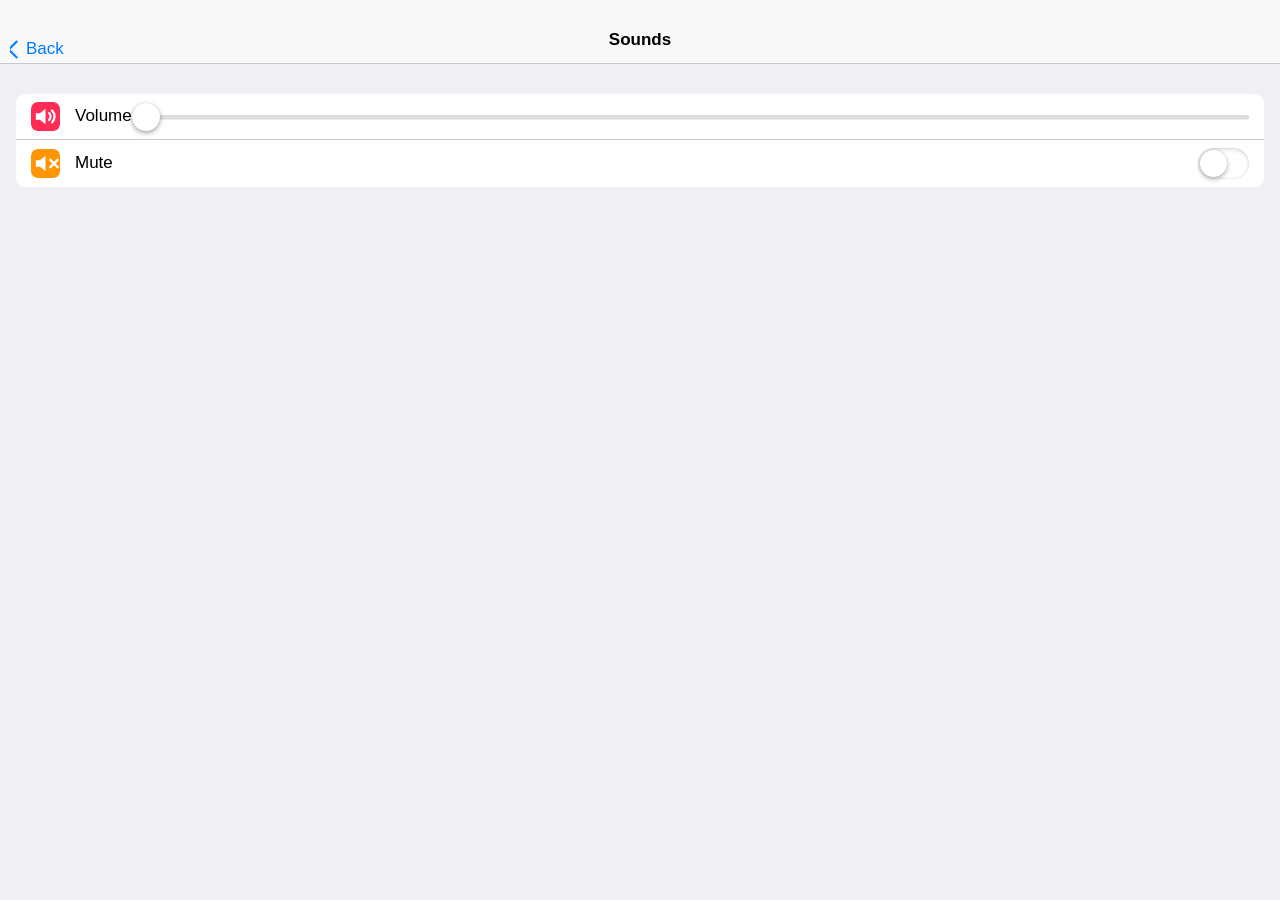
<file: usr/lib/lib9osforpc/GUI/apps/settings/sound.html>
<!DOCTYPE html>
<html lang="en">
<head>
    <meta charset="UTF-8">
    <meta name="viewport" content="width=device-width, initial-scale=1.0">
    <title>Sounds</title>
    <link rel="stylesheet" href="../../guadawareUniversalFramework/style.css">
</head>
<body>
    <header>
        <span><button><a href="index.html" data-locale="settings.back">Back</a></button></span>
        <span><h1 data-locale="settings.sounds">Sounds</h1></span>
    </header>

    <section>
        <ul>
            <li>
                <img src="data:image/svg+xml,<svg xmlns='http://www.w3.org/2000/svg' viewBox='0 0 24 24'><rect width='24' height='24' rx='5' fill='%23ff2d55'/><path d='M4 9.3v5.4h3.4L12 18.4V5.6L7.4 9.3H4z' fill='%23fff'/><path d='M15 9.2a4 4 0 0 1 0 5.6M17.4 7a7 7 0 0 1 0 10' fill='none' stroke='%23fff' stroke-width='1.9' stroke-linecap='round'/></svg>" alt="">
                <span data-locale="cc.volume">Volume</span>
                <input type="range" id="volume-slider" min="0" max="100" value="0">
            </li>
            <li>
                <img src="data:image/svg+xml,<svg xmlns='http://www.w3.org/2000/svg' viewBox='0 0 24 24'><rect width='24' height='24' rx='5' fill='%23ff9500'/><path d='M4 9.3v5.4h3.4L12 18.4V5.6L7.4 9.3H4z' fill='%23fff'/><line x1='16' y1='9' x2='22' y2='15' stroke='%23fff' stroke-width='2' stroke-linecap='round'/><line x1='22' y1='9' x2='16' y2='15' stroke='%23fff' stroke-width='2' stroke-linecap='round'/></svg>" alt="">
                <span data-locale="settings.mute">Mute</span>
                <label><input id="mute-toggle" type="checkbox"><span></span></label>
            </li>
        </ul>
    </section>

    <style>
        #volume-slider {
            -webkit-appearance: none;
            appearance: none;
            width: 100%;
            height: 28px;
            background: transparent;
            margin: 0;
            flex: 1;
        }
        #volume-slider::-webkit-slider-runnable-track {
            height: 4px;
            border-radius: 2px;
            background: linear-gradient(
                to right,
                var(--blue) 0%,
                var(--blue) var(--slider-pct, 0%),
                rgba(142, 142, 147, 0.3) var(--slider-pct, 0%),
                rgba(142, 142, 147, 0.3) 100%
            );
        }
        #volume-slider::-webkit-slider-thumb {
            -webkit-appearance: none;
            width: 28px;
            height: 28px;
            margin-top: -12px;
            border-radius: 50%;
            background: #fff;
            box-shadow: 0 2px 5px rgba(0, 0, 0, 0.35), 0 0 1px rgba(0, 0, 0, 0.2);
        }
        #volume-slider::-moz-range-track {
            height: 4px;
            border-radius: 2px;
            background: rgba(142, 142, 147, 0.3);
        }
        #volume-slider::-moz-range-progress {
            height: 4px;
            border-radius: 2px;
            background: var(--blue);
        }
        #volume-slider::-moz-range-thumb {
            width: 28px;
            height: 28px;
            border: none;
            border-radius: 50%;
            background: #fff;
            box-shadow: 0 2px 5px rgba(0, 0, 0, 0.35), 0 0 1px rgba(0, 0, 0, 0.2);
        }
    </style>

    <script src="../../guadawareUniversalFramework/Locale.js"></script>
    <script>
        const locale = new Locale();
        const SYSTEM_API = "http://localhost:8080";
        const volumeSlider = document.getElementById("volume-slider");
        const muteToggle = document.getElementById("mute-toggle");

        function sh(cmd) {
            return fetch(`${SYSTEM_API}/sh/${encodeURIComponent(cmd)}`)
                .then((res) => res.text())
                .catch(() => "");
        }

        function updateSliderTrack(el) {
            const pct = el.value + "%";
            el.style.setProperty("--slider-pct", pct);
        }

        function loadVolume() {
            fetch(`${SYSTEM_API}/getVolume`)
                .then((res) => res.text())
                .then((text) => {
                    if (text && text !== "unknown") {
                        volumeSlider.value = parseInt(text, 10);
                        updateSliderTrack(volumeSlider);
                    }
                })
                .catch(() => {});
        }

        function loadMute() {
            sh("pactl get-sink-mute @DEFAULT_SINK@")
                .then((output) => {
                    muteToggle.checked = output.trim() === "Mute: yes";
                })
                .catch(() => {});
        }

        let volumeTimeout = null;
        volumeSlider.addEventListener("input", () => {
            updateSliderTrack(volumeSlider);
            const level = volumeSlider.value;
            if (volumeTimeout) clearTimeout(volumeTimeout);
            volumeTimeout = setTimeout(() => {
                fetch(`${SYSTEM_API}/setVolume/${level}`, { mode: "no-cors" }).catch(() => {});
            }, 150);
        });

        muteToggle.addEventListener("change", () => {
            const state = muteToggle.checked ? "on" : "off";
            sh(`pactl set-sink-mute @DEFAULT_SINK@ ${state}`).catch(() => {});
        });

        loadVolume();
        loadMute();
    </script>
</body>
</html>
</file>
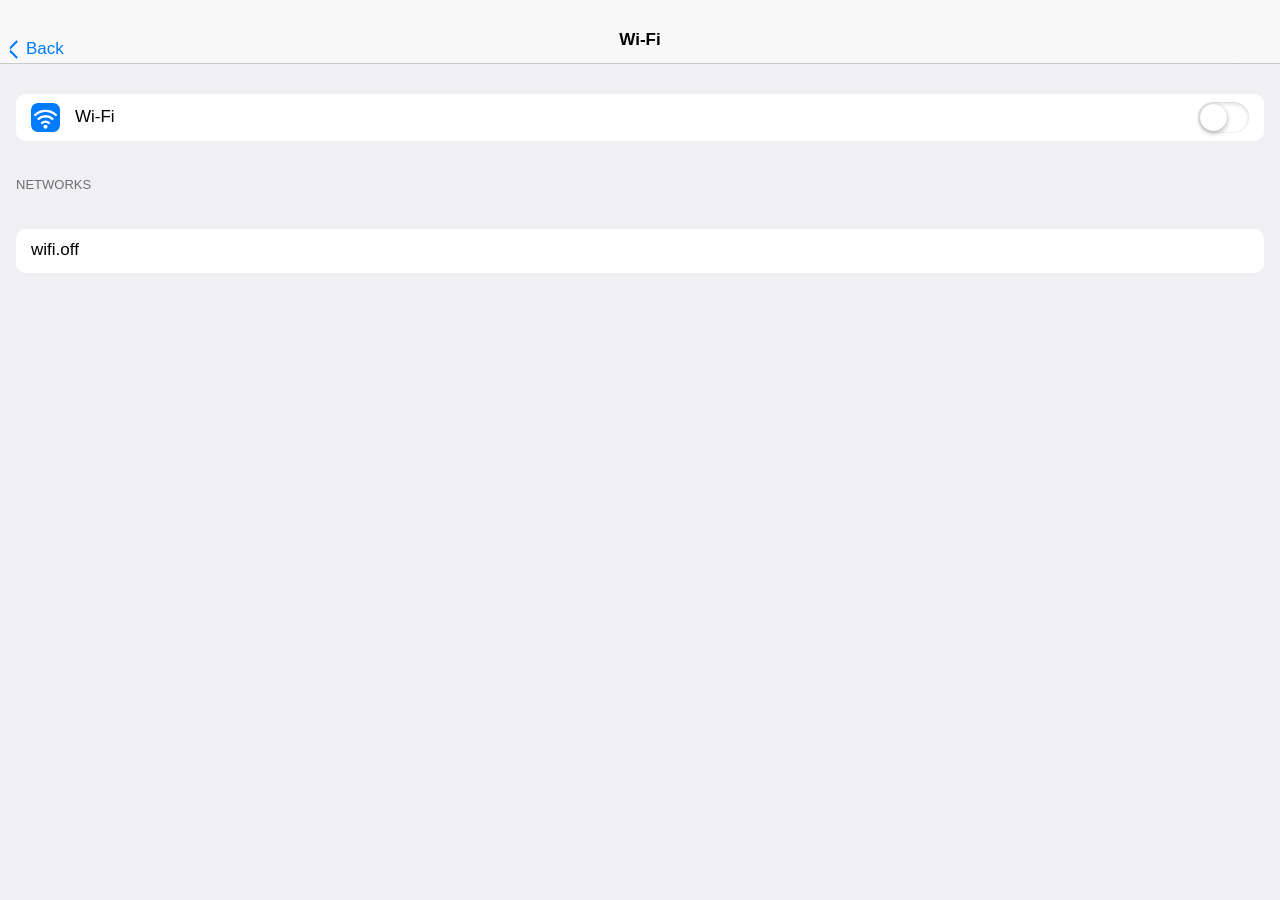
<file: usr/lib/lib9osforpc/GUI/apps/settings/wifi.html>
<!DOCTYPE html>
<html lang="en">
<head>
    <meta charset="UTF-8">
    <meta name="viewport" content="width=device-width, initial-scale=1.0">
    <title>Wi-Fi</title>
    <link rel="stylesheet" href="../../guadawareUniversalFramework/style.css">
    <style>
        #password-overlay {
            position: fixed;
            inset: 0;
            z-index: 100;
            display: flex;
            align-items: center;
            justify-content: center;
            background: rgba(0, 0, 0, 0.4);
        }
        #password-overlay[hidden] {
            display: none;
        }
        #password-card {
            width: 85%;
            max-width: 300px;
            background: #f2f2f7;
            border-radius: 14px;
            padding: 18px 16px 14px;
            box-shadow: 0 10px 30px rgba(0, 0, 0, 0.3);
        }
        #password-title {
            margin: 0 0 12px;
            font-size: 17px;
            font-weight: 600;
            text-align: center;
            color: #000;
            word-break: break-all;
        }
        #password-input {
            width: 100%;
            padding: 10px 12px;
            font-size: 16px;
            border: none;
            border-radius: 8px;
            background: #fff;
            color: #000;
            box-shadow: 0 1px 0 rgba(0, 0, 0, 0.1);
            outline: none;
        }
        #password-buttons {
            display: flex;
            justify-content: space-around;
            margin-top: 14px;
        }
        #password-buttons button {
            flex: 1;
            border: none;
            background: none;
            font-size: 16px;
            font-weight: 500;
            cursor: pointer;
            padding: 8px 0;
            color: #007aff;
        }
        #password-buttons button:active {
            opacity: 0.4;
        }
        #password-cancel { color: #ff3b30; }
    </style>
</head>
<body>
    <header>
        <span><button><a href="index.html" data-locale="settings.back">Back</a></button></span>
        <span><h1 data-locale="cc.wifi">Wi-Fi</h1></span>
    </header>

    <section>
        <ul>
            <li>
                <img src="data:image/svg+xml,<svg xmlns='http://www.w3.org/2000/svg' viewBox='0 0 24 24'><rect width='24' height='24' rx='5' fill='%23007aff'/><g fill='none' stroke='%23fff' stroke-width='2' stroke-linecap='round'><path d='M3.5 9.8C8.4 5.4 15.6 5.4 20.5 9.8'/><path d='M6.3 13.2c3.2-2.9 8.2-2.9 11.4 0'/><path d='M9.2 16.5c1.6-1.4 4-1.4 5.6 0'/></g><circle cx='12' cy='19.6' r='1.7' fill='%23fff'/></svg>" alt="">
                <span data-locale="cc.wifi">Wi-Fi</span>
                <label><input id="wifi-toggle" type="checkbox"><span></span></label>
            </li>
        </ul>
    </section>

    <h2 data-locale="wifi.networks">Networks</h2>
    <section>
        <ul id="network-list">
            <li>Scanning…</li>
        </ul>
    </section>

    <div id="password-overlay" hidden>
        <div id="password-card">
            <h3 id="password-title"></h3>
            <input type="password" id="password-input" autocomplete="off" placeholder="Password">
            <div id="password-buttons">
                <button id="password-cancel" data-locale="wifi.cancel">Cancel</button>
                <button id="password-connect" data-locale="wifi.connect">Connect</button>
            </div>
        </div>
    </div>

    <script src="../../guadawareUniversalFramework/Locale.js"></script>
    <script>
      const locale = new Locale();
      const SYSTEM_API = "http://localhost:8080";
      const wifiToggle = document.getElementById("wifi-toggle");
      const networkList = document.getElementById("network-list");

      let currentNetwork = null;
      let airplaneOn = localStorage.getItem("airplanemode") === "1";

      function renderWifiState() {
        wifiToggle.disabled = airplaneOn;
        if (airplaneOn) {
          wifiToggle.checked = false;
          networkList.innerHTML = `<li>${locale.t("wifi.off")}</li>`;
        }
      }

      function sh(cmd) {
        return fetch(`${SYSTEM_API}/sh/${encodeURIComponent(cmd)}`)
          .then((res) => res.text())
          .catch(() => "");
      }

      function setWiFi(on) {
        if (airplaneOn) {
          wifiToggle.checked = false;
          return;
        }
        sh(`nmcli radio wifi ${on ? "on" : "off"}`)
          .then(() => {
            localStorage.setItem("wifi", on ? "1" : "0");
            if (on) scan();
            else networkList.innerHTML = `<li>${locale.t("wifi.notconnected")}</li>`;
          });
      }

      async function loadState() {
        renderWifiState();
        if (airplaneOn) return;
        const state = (await sh("nmcli radio wifi")).trim();
        wifiToggle.checked = state.includes("enabled");
        if (wifiToggle.checked) {
          loadCurrent();
          scan();
        } else {
          networkList.innerHTML = `<li>${locale.t("wifi.off")}</li>`;
        }
      }

      async function loadCurrent() {
        const active = (await sh("nmcli -t -f ACTIVE,SSID dev wifi"))
          .trim().split("\n").find((line) => line.startsWith("yes:"));
        currentNetwork = active ? active.split(":")[1] : null;
      }

      async function scan() {
        networkList.innerHTML = `<li>${locale.t("wifi.scanning")}</li>`;
        const raw = (await sh("nmcli -t -f IN-USE,SSID,SIGNAL,SECURITY dev wifi list"))
          .trim().split("\n").filter((l) => l);
        const rows = raw.map((line) => line.split(":"));
        if (!rows.length) {
          networkList.innerHTML = `<li>${locale.t("wifi.nonetworks")}</li>`;
          return;
        }
        networkList.innerHTML = "";
        rows.forEach(([inUse, ssid, signal, security]) => {
          if (!ssid) return;
          const li = document.createElement("li");
          const badge = inUse.startsWith("*") ? locale.t("wifi.connected")
            : security === "" ? locale.t("wifi.open") : locale.t("wifi.secured");
          li.innerHTML = `
            <img src="data:image/svg+xml,<svg xmlns='http://www.w3.org/2000/svg' viewBox='0 0 24 24'><rect width='24' height='24' rx='5' fill='%23007aff'/><g fill='none' stroke='%23fff' stroke-width='2' stroke-linecap='round'><path d='M3.5 9.8C8.4 5.4 15.6 5.4 20.5 9.8'/><path d='M6.3 13.2c3.2-2.9 8.2-2.9 11.4 0'/><path d='M9.2 16.5c1.6-1.4 4-1.4 5.6 0'/></g><circle cx='12' cy='19.6' r='1.7' fill='%23fff'/></svg>" alt="">
            ${ssid}
            <b>${badge}</b>
          `;
          li.addEventListener("click", () => startConnect(ssid, security));
          networkList.appendChild(li);
        });
      }

      function startConnect(ssid, security) {
        if (security !== "" && security !== "--") {
          openPasswordPrompt(ssid);
        } else {
          sh(`nmcli dev wifi connect "${ssid}"`).then(() => scan());
        }
      }

      const passwordOverlay = document.getElementById("password-overlay");
      const passwordTitle = document.getElementById("password-title");
      const passwordInput = document.getElementById("password-input");
      const passwordCancel = document.getElementById("password-cancel");
      const passwordConnect = document.getElementById("password-connect");
      let pendingSsid = null;

      function openPasswordPrompt(ssid) {
        pendingSsid = ssid;
        passwordTitle.textContent = `${locale.t("wifi.passwordfor")} ${ssid}`;
        passwordInput.value = "";
        passwordOverlay.hidden = false;
        passwordInput.focus();
      }

      function closePasswordPrompt() {
        passwordOverlay.hidden = true;
        passwordInput.blur();
        pendingSsid = null;
      }

      function connectWithPassword() {
        if (!pendingSsid) return;
        const password = passwordInput.value;
        closePasswordPrompt();
        sh(`nmcli dev wifi connect "${pendingSsid}" password "${password}"`).then(() => scan());
      }

      passwordCancel.addEventListener("click", closePasswordPrompt);
      passwordConnect.addEventListener("click", connectWithPassword);
      passwordInput.addEventListener("keydown", (e) => {
        if (e.key === "Enter") connectWithPassword();
      });

      passwordInput.addEventListener("focus", () => {
        try { parent.postMessage({ type: "guadaware:input-focus", placeholder: "" }, "*"); } catch (e) {}
      });
      passwordInput.addEventListener("blur", () => {
        try { parent.postMessage({ type: "guadaware:input-blur" }, "*"); } catch (e) {}
      });

      window.addEventListener("message", (e) => {
        if (!e.data || typeof e.data.type !== "string") return;
        const el = document.activeElement;
        if (el !== passwordInput) return;
        const start = el.selectionStart;
        const end = el.selectionEnd;
        const val = el.value;
        if (e.data.type === "guadaware:keyboard-input") {
          el.value = val.substring(0, start) + e.data.char + val.substring(end);
          el.setSelectionRange(start + e.data.char.length, start + e.data.char.length);
          el.dispatchEvent(new Event("input", { bubbles: true }));
        } else if (e.data.type === "guadaware:keyboard-backspace") {
          if (start !== end) {
            el.value = val.substring(0, start) + val.substring(end);
            el.setSelectionRange(start, start);
          } else if (start > 0) {
            el.value = val.substring(0, start - 1) + val.substring(start);
            el.setSelectionRange(start - 1, start - 1);
          }
          el.dispatchEvent(new Event("input", { bubbles: true }));
        } else if (e.data.type === "guadaware:keyboard-enter") {
          connectWithPassword();
        }
      });

      wifiToggle.addEventListener("change", () => {
        setWiFi(wifiToggle.checked);
      });

      loadState();
    </script>
</body>
</html>
</file>
<file: usr/lib/lib9osforpc/GUI/apps/calculator/css/index.css>
* {
  margin: 0;
  padding: 0;
  box-sizing: border-box;
}

html,
body {
  height: 100%;
}

body {
  display: flex;
  flex-direction: column;
  background: #000;
  color: #fff;
  overflow: hidden;
  user-select: none;
  -webkit-tap-highlight-color: transparent;
  font-family: -apple-system, "Helvetica Neue", Helvetica, Arial, sans-serif;
}

/* calculation area */
.cal-area {
  flex: 1;
  min-height: 96px;
  display: flex;
  flex-direction: column;
  justify-content: flex-end;
  padding: 12px 20px;
  text-align: right;
  overflow: hidden;
}

#result-str {
  font-size: clamp(2rem, 8vw, 3rem);
  white-space: nowrap;
  overflow-x: auto;
  scrollbar-width: none;
}

#result-str::-webkit-scrollbar {
  display: none;
}

#result-str .superscript {
  vertical-align: super;
  font-size: 0.7em;
}

.answer-row {
  display: flex;
  align-items: baseline;
  justify-content: space-between;
  gap: 12px;
  margin-top: 6px;
}

.answer-row #savedAnswer {
  min-width: 0;
  overflow: hidden;
  text-overflow: ellipsis;
  white-space: nowrap;
  opacity: 0.45;
  font-size: 1rem;
}

.answer-row #answer {
  min-width: 0;
  overflow-x: auto;
  white-space: nowrap;
  scrollbar-width: none;
  opacity: 0.85;
  font-size: 1.4rem;
}

#answer::-webkit-scrollbar {
  display: none;
}

/* buttons */
button {
  border: none;
  background: #333;
  color: #fff;
  font-family: inherit;
  font-weight: 600;
  cursor: pointer;
  transition: filter 0.05s ease;
}

button:active {
  filter: brightness(1.5);
}

.scientific-area {
  flex-shrink: 0;
  display: grid;
  grid-template-columns: repeat(5, 1fr);
  gap: 8px;
  padding: 0 12px 8px;
}

.scientific-btn {
  height: 40px;
  border-radius: 10px;
  background: #1c1c1e;
  color: #ff9f0a;
  font-size: 1rem;
}

.cal-btns {
  flex-shrink: 0;
  display: flex;
  gap: 10px;
  padding: 4px 12px calc(14px + env(safe-area-inset-bottom, 0px));
}

.left-area {
  flex: 1;
  display: grid;
  grid-template-columns: repeat(3, 1fr);
  gap: 10px;
}

.left-btn {
  height: clamp(52px, 11vh, 76px);
  border-radius: 50px;
  background: #333;
  color: #fff;
  font-size: clamp(1.2rem, 4.5vw, 1.8rem);
}

.left-btn:nth-child(-n + 3) {
  background: #a5a5a5;
  color: #000;
  font-size: clamp(1rem, 3.8vw, 1.5rem);
}

.right-area {
  flex-shrink: 0;
  width: clamp(64px, 18vw, 90px);
  display: grid;
  grid-template-rows: repeat(5, 1fr);
  align-content: stretch;
  gap: 10px;
}

.right-btn {
  height: 100%;
  border-radius: 50px;
  background: #ff9f0a;
  color: #fff;
  font-size: clamp(1.4rem, 5vw, 2rem);
}
</file>
<file: usr/lib/lib9osforpc/GUI/guadawareUniversalFramework/style.css>
:root {
  --blue: #007aff;
  --green: #4cd964;
  --red: #ff3b30;
  --bg: #efeff4;
  --card: #ffffff;
  --separator: #c8c8c8;
  --secondary: #8a8a8e;
  --gray-label: #6d6d72;
  --chevron: #c7c7cc;
  --bar: rgba(249, 249, 249, 0.94);
}

* {
  margin: 0;
  padding: 0;
  box-sizing: border-box;
  font-family: -apple-system, "Helvetica Neue", Helvetica, Arial, sans-serif;
  -webkit-font-smoothing: antialiased;
  -webkit-tap-highlight-color: transparent;
}

html,
body {
  height: 100%;
}

body {
  min-height: 100vh;
  overflow-x: hidden;
  background: var(--bg);
  color: #000;
  font-size: 17px;
  line-height: 1.35;
  user-select: none;
  padding-bottom: env(safe-area-inset-bottom, 0px);
}

a {
  color: var(--blue);
  text-decoration: none;
}

img {
  display: block;
}

header {
  position: sticky;
  top: 0;
  z-index: 50;
  height: 64px;
  padding: 20px 10px 0;
  background: var(--bar);
  -webkit-backdrop-filter: blur(20px) saturate(180%);
  backdrop-filter: blur(20px) saturate(180%);
  border-bottom: 0.5px solid var(--separator);
}

h1 {
  position: absolute;
  left: 80px;
  right: 80px;
  bottom: 11px;
  font-size: 17px;
  font-weight: 600;
  text-align: center;
  white-space: nowrap;
  overflow: hidden;
  text-overflow: ellipsis;
}

header button {
  position: relative;
  bottom: 4px;
  max-width: 72px;
  overflow: hidden;
  text-overflow: ellipsis;
  white-space: nowrap;
}

button {
  display: block;
  width: 100%;
  padding: 11px;
  border: none;
  border-radius: 7px;
  background: var(--blue);
  color: #fff;
  font-size: 17px;
  text-align: center;
  cursor: pointer;
}

button:active {
  filter: brightness(0.82);
}

header button {
  display: inline-block;
  width: auto;
  padding: 0;
  border-radius: 0;
  background: none;
  color: var(--blue);
}

header button:first-child {
  position: absolute;
  left: 10px;
  display: inline-flex;
  align-items: center;
}

header button:first-child::before {
  content: "";
  width: 11px;
  height: 11px;
  margin-right: 3px;
  border-left: 2.5px solid var(--blue);
  border-bottom: 2.5px solid var(--blue);
  transform: rotate(45deg);
}

header button:last-child {
  position: absolute;
  right: 10px;
}

header button:last-child:first-child {
  position: absolute;
}

header button:active {
  opacity: 0.4;
  filter: none;
}

main {
  padding-bottom: 20px;
}

section {
  margin: 35px 16px 0;
  background: var(--card);
  border-radius: 10px;
  overflow: hidden;
}

section:first-of-type {
  margin-top: 30px;
}

section:last-of-type {
  margin-bottom: 30px;
}

h2 {
  margin: 35px 32px 7px 16px;
  font-size: 13px;
  font-weight: 400;
  color: var(--gray-label);
  text-transform: uppercase;
}

h3 {
  margin: 7px 32px 3px 16px;
  font-size: 13px;
  font-weight: 400;
  color: var(--gray-label);
}

ul,
ol {
  list-style: none;
}

li {
  position: relative;
  display: flex;
  align-items: center;
  min-height: 44px;
  padding: 8px 15px;
  background: var(--card);
  font-size: 17px;
}

li + li {
  border-top: 0.5px solid var(--separator);
}

li:active {
  background: #d9d9da;
}

li img {
  width: 29px;
  height: 29px;
  margin-right: 15px;
  border-radius: 6.5px;
  object-fit: cover;
  flex-shrink: 0;
}

li a {
  flex: 1;
  display: flex;
  align-items: center;
  color: inherit;
}

li a::after {
  content: "";
  width: 8px;
  height: 8px;
  margin-left: auto;
  border-top: 2px solid var(--chevron);
  border-right: 2px solid var(--chevron);
  transform: rotate(45deg);
  flex-shrink: 0;
}

li b,
li strong {
  margin-left: auto;
  color: var(--secondary);
  font-weight: 400;
  text-align: right;
  white-space: nowrap;
  overflow: hidden;
  text-overflow: ellipsis;
  flex-shrink: 0;
}

li em {
  margin-left: auto;
  font-style: normal;
  color: var(--red);
  background: var(--red);
  color: #fff;
  min-width: 21px;
  height: 21px;
  padding: 0 6px;
  border-radius: 11px;
  font-size: 13px;
  font-weight: 600;
  display: inline-flex;
  align-items: center;
  justify-content: center;
  flex-shrink: 0;
}

li i {
  width: 13px;
  height: 6px;
  margin-left: auto;
  border-left: 2px solid var(--blue);
  border-bottom: 2px solid var(--blue);
  transform: rotate(-45deg);
  flex-shrink: 0;
}

label {
  position: relative;
  display: inline-block;
  width: 51px;
  height: 31px;
  margin-left: auto;
  flex-shrink: 0;
  cursor: pointer;
}

label input {
  position: absolute;
  inset: 0;
  opacity: 0;
  margin: 0;
  cursor: pointer;
  z-index: 1;
}

label span {
  position: absolute;
  inset: 0;
  display: block;
  border-radius: 16px;
  background: #fff;
  box-shadow:
    inset 0 0 0 1px rgba(0, 0, 0, 0.05),
    inset 0 2px 4px rgba(0, 0, 0, 0.12);
  transition: background 0.25s ease;
}

label span::after {
  content: "";
  position: absolute;
  top: 2px;
  left: 2px;
  width: 27px;
  height: 27px;
  border-radius: 50%;
  background: #fff;
  box-shadow:
    0 2px 5px rgba(0, 0, 0, 0.3),
    0 0 1px rgba(0, 0, 0, 0.2);
  transition: transform 0.25s ease;
}

label input:checked + span {
  background: var(--green);
  box-shadow: none;
}

label input:checked + span::after {
  transform: translateX(20px);
}

input[type="range"] {
  -webkit-appearance: none;
  appearance: none;
  width: 100%;
  height: 28px;
  margin-left: auto;
  background: transparent;
  cursor: pointer;
  flex-shrink: 1;
}

input[type="range"]::-webkit-slider-runnable-track {
  height: 2px;
  border-radius: 1px;
  background: linear-gradient(
    to right,
    var(--blue),
    var(--blue) 50%,
    rgba(255, 255, 255, 0.9) 50%
  );
  box-shadow: 0 0.5px 1px rgba(0, 0, 0, 0.15);
}

input[type="range"]::-webkit-slider-thumb {
  -webkit-appearance: none;
  width: 28px;
  height: 28px;
  margin-top: -13px;
  border-radius: 50%;
  background: #fff;
  box-shadow:
    0 2px 5px rgba(0, 0, 0, 0.35),
    0 0 1px rgba(0, 0, 0, 0.2);
}

input[type="range"]::-moz-range-track {
  height: 2px;
  border-radius: 1px;
  background: rgba(255, 255, 255, 0.9);
}

input[type="range"]::-moz-range-progress {
  height: 2px;
  border-radius: 1px;
  background: var(--blue);
}

input[type="range"]::-moz-range-thumb {
  width: 28px;
  height: 28px;
  border: none;
  border-radius: 50%;
  background: #fff;
  box-shadow:
    0 2px 5px rgba(0, 0, 0, 0.35),
    0 0 1px rgba(0, 0, 0, 0.2);
}

input[type="text"],
input[type="search"],
textarea {
  width: 100%;
  height: 36px;
  margin: 8px 0;
  padding: 0 8px;
  border: none;
  border-radius: 6px;
  background: rgba(142, 142, 147, 0.18);
  font-size: 15px;
  outline: none;
}

textarea {
  height: auto;
  min-height: 120px;
  padding: 8px;
  resize: none;
}

p {
  margin: 7px 32px 3px 16px;
  font-size: 13px;
  color: var(--gray-label);
}

nav {
  position: fixed;
  left: 0;
  right: 0;
  bottom: 0;
  z-index: 50;
  display: flex;
  height: calc(49px + env(safe-area-inset-bottom, 0px));
  padding-bottom: env(safe-area-inset-bottom, 0px);
  background: rgba(249, 249, 249, 0.95);
  -webkit-backdrop-filter: blur(20px) saturate(180%);
  backdrop-filter: blur(20px) saturate(180%);
  border-top: 0.5px solid var(--separator);
}

nav a {
  flex: 1;
  display: flex;
  flex-direction: column;
  align-items: center;
  justify-content: center;
  gap: 2px;
  color: var(--secondary);
  font-size: 10px;
}

nav a img {
  width: 26px;
  height: 26px;
}

nav a:active,
nav a:hover {
  color: var(--blue);
}

aside {
  position: fixed;
  top: 0;
  bottom: 0;
  left: 0;
  z-index: 40;
  width: 300px;
  padding-top: 64px;
  overflow-y: auto;
  -webkit-overflow-scrolling: touch;
  background: rgba(245, 245, 247, 0.96);
  -webkit-backdrop-filter: blur(20px) saturate(180%);
  backdrop-filter: blur(20px) saturate(180%);
  border-right: 0.5px solid var(--separator);
}

aside section {
  margin: 20px 12px 0;
}

body > aside ~ header {
  left: 300px;
  width: calc(100% - 300px);
}

body > aside ~ main {
  margin-left: 300px;
}

article {
  min-height: calc(100vh - 64px);
  padding: 8px 18px 90px;
  background: #fffdf5;
  font-size: 15px;
  line-height: 1.45;
  user-select: text;
  cursor: text;
}

article[contenteditable] {
  outline: none;
}

time {
  display: block;
  padding: 6px 0 14px;
  text-align: center;
  color: var(--secondary);
  font-size: 12px;
}

dialog {
  position: fixed;
  inset: 0;
  margin: auto;
  width: 270px;
  border: none;
  border-radius: 14px;
  background: rgba(250, 250, 250, 0.96);
  -webkit-backdrop-filter: blur(24px);
  backdrop-filter: blur(24px);
  text-align: center;
  overflow: hidden;
  padding: 0;
}

dialog::backdrop {
  background: rgba(0, 0, 0, 0.2);
}

dialog h1 {
  position: static;
  padding: 19px 15px 2px;
  font-size: 17px;
}

dialog p {
  padding: 2px 20px 18px;
  margin: 0;
  font-size: 13px;
  color: #000;
}

dialog form {
  display: flex;
  border-top: 0.5px solid var(--separator);
}

dialog button {
  flex: 1;
  min-height: 44px;
  width: auto;
  padding: 0;
  border-radius: 0;
  border-left: 0.5px solid var(--separator);
  background: none;
  color: var(--blue);
  font-size: 17px;
  filter: none;
}

dialog form button:first-child {
  border-left: none;
}

dialog button:active {
  background: rgba(0, 0, 0, 0.06);
}
</file>
<file: usr/lib/lib9osforpc/GUI/apps/contacts/style.css>
* {
  margin: 0;
  padding: 0;
  box-sizing: border-box;
  font-family: -apple-system, "Helvetica Neue", Helvetica, Arial, sans-serif;
}

html, body {
  height: 100%;
  overflow: hidden;
  background: #fff;
  color: #000;
  user-select: none;
  -webkit-user-select: none;
}

body {
  display: flex;
  flex-direction: column;
}

/* Header */
#contacts-header {
  display: flex;
  align-items: center;
  justify-content: space-between;
  height: 56px;
  padding: 0 8px;
  background: rgba(255,255,255,0.95);
  backdrop-filter: blur(20px);
  -webkit-backdrop-filter: blur(20px);
  border-bottom: 0.5px solid rgba(0,0,0,0.1);
  flex-shrink: 0;
  z-index: 10;
}

#contacts-title {
  font-size: 17px;
  font-weight: 600;
}

#contacts-header button {
  width: 44px;
  height: 44px;
  border: none;
  border-radius: 50%;
  background: transparent;
  color: #0a84ff;
  display: flex;
  align-items: center;
  justify-content: center;
  cursor: pointer;
}

#contacts-header button:active {
  background: rgba(10,132,255,0.1);
}

/* Search */
#search-bar {
  padding: 8px 16px;
  background: #fff;
  flex-shrink: 0;
}

#search-bar.hidden {
  display: none;
}

#search-input {
  width: 100%;
  height: 36px;
  border: none;
  border-radius: 10px;
  background: rgba(118,118,128,0.12);
  padding: 0 12px 0 32px;
  font-size: 15px;
  outline: none;
  background-image: url("data:image/svg+xml,%3Csvg xmlns='http://www.w3.org/2000/svg' width='16' height='16' viewBox='0 0 24 24' fill='none' stroke='%238e8e93' stroke-width='2'%3E%3Ccircle cx='11' cy='11' r='8'/%3E%3Cline x1='21' y1='21' x2='16.65' y2='16.65'/%3E%3C/svg%3E");
  background-repeat: no-repeat;
  background-position: 10px center;
}

/* Content */
#contacts-content {
  flex: 1;
  overflow-y: auto;
  -webkit-overflow-scrolling: touch;
}

/* Empty */
#contacts-empty {
  display: flex;
  flex-direction: column;
  align-items: center;
  justify-content: center;
  height: 100%;
  gap: 12px;
  text-align: center;
  padding: 24px;
}

#contacts-empty.hidden {
  display: none;
}

#contacts-empty p {
  font-size: 16px;
  color: rgba(0,0,0,0.4);
}

/* List */
.letter-header {
  padding: 6px 16px;
  font-size: 13px;
  font-weight: 600;
  color: #0a84ff;
  background: #f2f2f7;
  border-bottom: 0.5px solid rgba(0,0,0,0.08);
}

.contact-item {
  display: flex;
  align-items: center;
  gap: 12px;
  padding: 10px 16px;
  background: #fff;
  border-bottom: 0.5px solid rgba(0,0,0,0.08);
  cursor: pointer;
  transition: background 0.15s;
}

.contact-item:active {
  background: #f2f2f7;
}

.contact-avatar {
  width: 44px;
  height: 44px;
  border-radius: 50%;
  color: #fff;
  font-size: 16px;
  font-weight: 600;
  display: flex;
  align-items: center;
  justify-content: center;
  flex-shrink: 0;
}

.contact-info {
  flex: 1;
  min-width: 0;
  display: flex;
  flex-direction: column;
  gap: 2px;
}

.contact-name {
  font-size: 16px;
  font-weight: 400;
  white-space: nowrap;
  overflow: hidden;
  text-overflow: ellipsis;
}

.contact-phone {
  font-size: 14px;
  color: #8e8e93;
  white-space: nowrap;
  overflow: hidden;
  text-overflow: ellipsis;
}

/* Form */
#contact-form {
  position: fixed;
  inset: 0;
  background: #fff;
  z-index: 20;
  display: flex;
  flex-direction: column;
}

#contact-form.hidden {
  display: none;
}

#form-avatar {
  display: flex;
  justify-content: center;
  padding: 24px 0 16px;
}

#avatar-circle {
  width: 80px;
  height: 80px;
  border-radius: 50%;
  background: #0a84ff;
  color: #fff;
  font-size: 28px;
  font-weight: 600;
  display: flex;
  align-items: center;
  justify-content: center;
}

#form-fields {
  padding: 0 16px;
  display: flex;
  flex-direction: column;
  gap: 1px;
  background: #fff;
}

#form-fields input,
#form-fields textarea {
  width: 100%;
  border: none;
  border-bottom: 0.5px solid rgba(0,0,0,0.1);
  padding: 14px 16px;
  font-size: 16px;
  outline: none;
  background: transparent;
}

#form-fields textarea {
  resize: none;
  font-family: inherit;
}

/* Detail */
#contact-detail {
  position: fixed;
  inset: 0;
  background: #fff;
  z-index: 20;
  display: flex;
  flex-direction: column;
  overflow-y: auto;
}

#contact-detail.hidden {
  display: none;
}

#detail-header {
  display: flex;
  align-items: center;
  justify-content: space-between;
  height: 56px;
  padding: 0 8px;
  border-bottom: 0.5px solid rgba(0,0,0,0.1);
  flex-shrink: 0;
  background: rgba(255,255,255,0.95);
  backdrop-filter: blur(20px);
  -webkit-backdrop-filter: blur(20px);
  position: sticky;
  top: 0;
  z-index: 10;
}

#detail-header button {
  border: none;
  background: transparent;
  color: #0a84ff;
  font-size: 16px;
  padding: 8px 12px;
  cursor: pointer;
  display: flex;
  align-items: center;
  gap: 4px;
}

#btn-delete {
  color: #ff3b30;
}

#detail-content {
  display: flex;
  flex-direction: column;
  align-items: center;
  padding: 24px 16px;
}

#detail-avatar {
  width: 96px;
  height: 96px;
  border-radius: 50%;
  background: #0a84ff;
  color: #fff;
  font-size: 34px;
  font-weight: 600;
  display: flex;
  align-items: center;
  justify-content: center;
  margin-bottom: 12px;
}

#detail-name {
  font-size: 24px;
  font-weight: 600;
  margin-bottom: 20px;
}

#detail-actions {
  display: flex;
  gap: 32px;
  margin-bottom: 28px;
}

.action-btn {
  display: flex;
  flex-direction: column;
  align-items: center;
  gap: 6px;
  border: none;
  background: transparent;
  color: #0a84ff;
  font-size: 12px;
  cursor: pointer;
  padding: 8px;
}

.action-btn svg {
  width: 48px;
  height: 48px;
  border-radius: 50%;
  background: rgba(10,132,255,0.1);
  padding: 12px;
}

.action-btn:active svg {
  background: rgba(10,132,255,0.2);
}

#detail-info {
  width: 100%;
  background: #fff;
  border-radius: 12px;
  box-shadow: 0 1px 3px rgba(0,0,0,0.06);
  overflow: hidden;
}

.info-section {
  padding: 14px 16px;
  border-bottom: 0.5px solid rgba(0,0,0,0.08);
}

.info-section:last-child {
  border-bottom: none;
}

.info-section label {
  display: block;
  font-size: 12px;
  color: #8e8e93;
  margin-bottom: 4px;
  text-transform: uppercase;
  letter-spacing: 0.5px;
}

.info-section p {
  font-size: 16px;
  word-break: break-word;
}
</file>
<file: usr/lib/lib9osforpc/GUI/apps/gallery/style.css>
* {
  margin: 0;
  padding: 0;
  box-sizing: border-box;
  font-family: -apple-system, "Helvetica Neue", Helvetica, Arial, sans-serif;
}

html, body {
  height: 100%;
  overflow: hidden;
  background: #000;
  color: #fff;
  user-select: none;
  -webkit-user-select: none;
}

body {
  display: flex;
  flex-direction: column;
}

/* Header */
#gallery-header {
  display: flex;
  align-items: center;
  justify-content: space-between;
  height: 56px;
  padding: 0 8px;
  background: rgba(0,0,0,0.9);
  backdrop-filter: blur(20px);
  -webkit-backdrop-filter: blur(20px);
  flex-shrink: 0;
  z-index: 10;
}

#gallery-header button {
  width: 44px;
  height: 44px;
  border: none;
  border-radius: 50%;
  background: transparent;
  color: #0a84ff;
  display: flex;
  align-items: center;
  justify-content: center;
  cursor: pointer;
  transition: background 0.2s;
}

#gallery-header button:active {
  background: rgba(10,132,255,0.15);
}

#gallery-header button.active {
  color: #ff3b30;
}

#gallery-title {
  font-size: 17px;
  font-weight: 600;
  color: #fff;
}

/* Content */
#gallery-content {
  flex: 1;
  overflow-y: auto;
  overflow-x: hidden;
  -webkit-overflow-scrolling: touch;
  background: #000;
}

/* Empty State */
#gallery-empty {
  display: flex;
  flex-direction: column;
  align-items: center;
  justify-content: center;
  height: 100%;
  gap: 16px;
  padding: 24px;
  text-align: center;
}

#gallery-empty.hidden {
  display: none;
}

#btn-back {
  color: #0a84ff;
}

/* Override framework header button styles that conflict */
#gallery-header button:first-child {
  position: static;
  left: auto;
}

#gallery-header button:last-child {
  position: static;
  right: auto;
}

#gallery-header h1 {
  position: relative;
  left: auto;
  right: auto;
  bottom: auto;
}

#gallery-header {
  border-bottom: none;
}

#gallery-empty p {
  font-size: 16px;
  color: rgba(255,255,255,0.5);
  margin-bottom: 8px;
}

#btn-open-camera {
  border: none;
  background: #0a84ff;
  color: #fff;
  font-size: 16px;
  font-weight: 600;
  padding: 12px 32px;
  border-radius: 24px;
  cursor: pointer;
  transition: background 0.2s;
}

#btn-open-camera:active {
  background: #0070e0;
}

/* Grid */
#gallery-grid {
  padding: 2px;
}

#gallery-grid.hidden {
  display: none;
}

.gallery-section {
  margin-bottom: 24px;
}

.section-date {
  font-size: 15px;
  font-weight: 600;
  color: rgba(255,255,255,0.7);
  padding: 12px 14px 8px;
}

.section-grid {
  display: grid;
  grid-template-columns: repeat(3, 1fr);
  gap: 2px;
}

.gallery-item {
  position: relative;
  aspect-ratio: 1;
  overflow: hidden;
  cursor: pointer;
}

.item-thumb {
  width: 100%;
  height: 100%;
  background-color: #1c1c1e;
  transition: transform 0.2s;
}

.gallery-item:active .item-thumb {
  transform: scale(0.95);
}

.gallery-item.selected {
  opacity: 0.6;
}

.gallery-item.selected .item-thumb {
  border: 3px solid #0a84ff;
}

.video-icon {
  position: absolute;
  bottom: 6px;
  right: 6px;
  width: 24px;
  height: 24px;
  background: rgba(0,0,0,0.6);
  border-radius: 50%;
  display: flex;
  align-items: center;
  justify-content: center;
  backdrop-filter: blur(4px);
  -webkit-backdrop-filter: blur(4px);
}

.item-check {
  position: absolute;
  top: 6px;
  left: 6px;
  width: 24px;
  height: 24px;
  border-radius: 50%;
  border: 2px solid #fff;
  background: rgba(0,0,0,0.4);
  color: #fff;
  font-size: 14px;
  font-weight: 700;
  display: flex;
  align-items: center;
  justify-content: center;
  backdrop-filter: blur(4px);
  -webkit-backdrop-filter: blur(4px);
}

.gallery-item.selected .item-check {
  background: #0a84ff;
  border-color: #0a84ff;
}

/* Lightbox */
#lightbox {
  position: fixed;
  inset: 0;
  z-index: 100;
  background: #000;
  display: flex;
  flex-direction: column;
}

#lightbox.hidden {
  display: none;
}

#lightbox-header {
  display: flex;
  align-items: center;
  justify-content: space-between;
  height: 56px;
  padding: 0 8px;
  background: rgba(0,0,0,0.9);
  backdrop-filter: blur(20px);
  -webkit-backdrop-filter: blur(20px);
  flex-shrink: 0;
  z-index: 10;
}

#lightbox-header button {
  width: 44px;
  height: 44px;
  border: none;
  border-radius: 50%;
  background: transparent;
  color: #0a84ff;
  display: flex;
  align-items: center;
  justify-content: center;
  cursor: pointer;
}

#lightbox-header #lb-delete {
  color: #ff3b30;
}

#lb-counter {
  font-size: 15px;
  font-weight: 500;
  color: rgba(255,255,255,0.8);
}

/* Lightbox Viewport */
#lightbox-viewport {
  flex: 1;
  display: flex;
  align-items: center;
  justify-content: center;
  position: relative;
  overflow: hidden;
}

#lb-image {
  max-width: 100%;
  max-height: 100%;
  object-fit: contain;
}

.lb-nav {
  position: absolute;
  top: 50%;
  transform: translateY(-50%);
  width: 48px;
  height: 48px;
  border: none;
  border-radius: 50%;
  background: rgba(255,255,255,0.15);
  color: #fff;
  display: flex;
  align-items: center;
  justify-content: center;
  cursor: pointer;
  backdrop-filter: blur(10px);
  -webkit-backdrop-filter: blur(10px);
  z-index: 10;
  transition: background 0.2s;
}

.lb-nav:active {
  background: rgba(255,255,255,0.3);
}

#lb-prev {
  left: 12px;
}

#lb-next {
  right: 12px;
}

/* Toast */
#gallery-toast {
  position: fixed;
  bottom: 80px;
  left: 50%;
  transform: translateX(-50%);
  background: rgba(0,0,0,0.85);
  color: #fff;
  padding: 10px 20px;
  border-radius: 20px;
  font-size: 14px;
  font-weight: 500;
  backdrop-filter: blur(10px);
  -webkit-backdrop-filter: blur(10px);
  z-index: 200;
  transition: opacity 0.3s, visibility 0.3s;
}

#gallery-toast.hidden {
  opacity: 0;
  visibility: hidden;
}
</file>
<file: usr/lib/lib9osforpc/GUI/apps/music/style.css>
:root {
  --music: #fa243c;
  --music-dim: rgba(250, 36, 60, 0.18);
  --np-bg: #20060d;
  /* Heights of the two bars that float above the content. */
  --tabbar-h: calc(49px + env(safe-area-inset-bottom, 0px));
  --mini-player-h: 56px;
}

* {
  -webkit-tap-highlight-color: transparent;
}

html,
body {
  height: 100%;
  overflow: hidden;
}

body {
  display: flex;
  flex-direction: column;
  height: 100vh;
  background: var(--bg);
  color: #000;
  user-select: none;
}

/* ---------- Content screen ---------- */

#screen {
  flex: 1;
  min-height: 0;
  overflow-y: auto;
  overscroll-behavior: contain;
  -webkit-overflow-scrolling: touch;
  scrollbar-width: none;
  padding-bottom: calc(var(--tabbar-h) + 8px);
}

#screen::-webkit-scrollbar {
  display: none;
}

/* The tab bar and the mini player are fixed, so keep the last rows clear of
   both of them instead of letting them sit on top of the list. */
body.mini-on #screen {
  padding-bottom: calc(var(--tabbar-h) + var(--mini-player-h) + 8px);
}

.lt-title {
  margin: 22px 20px 12px;
  font-size: 34px;
  font-weight: 800;
  letter-spacing: -0.4px;
}

.section-head {
  display: flex;
  align-items: baseline;
  justify-content: space-between;
  margin: 24px 20px 10px;
}

.section-head h2 {
  margin: 0;
  font-size: 21px;
  font-weight: 700;
  color: #000;
  text-transform: none;
}

.section-head span {
  font-size: 13px;
  font-weight: 500;
  color: var(--music);
}

.hero-scroll {
  display: flex;
  gap: 14px;
  overflow-x: auto;
  padding: 0 20px 6px;
  scrollbar-width: none;
}

.hero-scroll::-webkit-scrollbar {
  display: none;
}

.album-card {
  flex: 0 0 130px;
  text-align: center;
}

.album-card .artwork {
  width: 130px;
  height: 130px;
  border-radius: 8px;
  transition: transform 0.15s ease, filter 0.15s ease;
}

.album-card p {
  margin: 7px 2px 0;
  font-size: 13px;
  font-weight: 500;
  line-height: 1.2;
  color: #000;
  white-space: nowrap;
  overflow: hidden;
  text-overflow: ellipsis;
}

.album-card small {
  display: block;
  margin: 2px 2px 0;
  font-size: 12px;
  color: var(--secondary);
  white-space: nowrap;
  overflow: hidden;
  text-overflow: ellipsis;
}

.album-card:active .artwork {
  transform: scale(0.97);
  filter: brightness(0.9);
}

/* ---------- Artwork placeholders ---------- */

.artwork {
  display: flex;
  align-items: center;
  justify-content: center;
  color: rgba(255, 255, 255, 0.94);
  font-weight: 700;
  font-size: 48px;
  position: relative;
  overflow: hidden;
  flex-shrink: 0;
}

.artwork::after {
  content: "";
  position: absolute;
  inset: 0;
  background: radial-gradient(circle at 30% 25%, rgba(255, 255, 255, 0.35), transparent 55%);
  pointer-events: none;
}

/* ---------- Library grouped rows ---------- */

.library-list {
  margin: 6px 16px 0;
  border-radius: 10px;
  overflow: hidden;
}

.library-list li {
  background: var(--card);
}

.library-list li a span {
  font-weight: 500;
}

.library-list li strong {
  margin-left: auto;
  color: var(--secondary);
  font-weight: 400;
}

/* ---------- Songs list ---------- */

.search-box {
  margin: 8px 16px 4px;
  position: relative;
}

.search-box input {
  height: 38px;
  margin: 0;
  padding: 0 12px 0 36px;
  border-radius: 10px;
  background: rgba(142, 142, 147, 0.16);
  font-size: 17px;
}

.search-box svg {
  position: absolute;
  left: 11px;
  top: 50%;
  width: 16px;
  height: 16px;
  transform: translateY(-50%);
  fill: none;
  stroke: var(--secondary);
  stroke-width: 2;
  stroke-linecap: round;
}

.song-list {
  margin: 8px 16px 0;
  border-radius: 10px;
  overflow: hidden;
}

.song-list li {
  display: flex;
  align-items: center;
  gap: 12px;
  min-height: 50px;
  padding: 7px 15px;
  background: var(--card);
  cursor: pointer;
}

.song-list li:active {
  background: #d9d9da;
}

.song-list .artwork {
  width: 40px;
  height: 40px;
  border-radius: 6px;
  font-size: 17px;
}

.song-list .song-meta {
  flex: 1;
  min-width: 0;
}

.song-list .song-meta p {
  margin: 0;
  font-size: 16px;
  color: #000;
  white-space: nowrap;
  overflow: hidden;
  text-overflow: ellipsis;
}

.song-list .song-meta small {
  display: block;
  margin-top: 2px;
  font-size: 13px;
  color: var(--secondary);
  white-space: nowrap;
  overflow: hidden;
  text-overflow: ellipsis;
}

.song-list .playing .song-meta p {
  color: var(--music);
}

.song-list .eq {
  width: 14px;
  height: 14px;
  flex-shrink: 0;
  opacity: 0;
}

.song-list .eq.active {
  opacity: 1;
}

/* ---------- Albums grid ---------- */

.album-grid {
  display: grid;
  grid-template-columns: repeat(2, 1fr);
  gap: 18px 16px;
  padding: 4px 20px 10px;
}

.album-grid .album-card {
  flex: 0 0 auto;
  width: 100%;
  text-align: left;
}

.album-grid .artwork {
  width: 100%;
  aspect-ratio: 1;
  height: auto;
}

.album-grid .album-card p {
  font-size: 14px;
}

/* ---------- Artists list ---------- */

.artist-list li {
  gap: 12px;
  cursor: pointer;
}

.artist-list .avatar {
  display: flex;
  align-items: center;
  justify-content: center;
  width: 46px;
  height: 46px;
  border-radius: 50%;
  color: #fff;
  font-size: 20px;
  font-weight: 600;
  flex-shrink: 0;
}

.artist-list .artist-meta p {
  margin: 0;
  font-size: 16px;
  color: #000;
}

.artist-list .artist-meta small {
  display: block;
  margin-top: 2px;
  font-size: 13px;
  color: var(--secondary);
}

/* ---------- Detail screens ---------- */

#screen.detail .detail-back {
  display: flex;
  align-items: center;
  gap: 4px;
  margin: 12px 14px 0;
  padding: 8px 6px;
  border: none;
  background: none;
  color: var(--music);
  font-size: 17px;
  width: auto;
  text-align: left;
}

#screen.detail .detail-back::before {
  content: "";
  width: 11px;
  height: 11px;
  margin-right: 5px;
  border-left: 2.5px solid var(--music);
  border-bottom: 2.5px solid var(--music);
  transform: rotate(45deg);
}

.detail-hero {
  display: flex;
  flex-direction: column;
  align-items: center;
  padding: 16px 20px 8px;
}

.detail-hero .artwork {
  width: 190px;
  height: 190px;
  border-radius: 12px;
  box-shadow: 0 12px 32px rgba(0, 0, 0, 0.28);
  font-size: 66px;
}

.detail-hero h2 {
  margin: 16px 0 2px;
  font-size: 22px;
  font-weight: 700;
  color: #000;
  text-transform: none;
  text-align: center;
}

.detail-hero p {
  margin: 0;
  font-size: 14px;
  color: var(--secondary);
  text-align: center;
}

.play-btn {
  margin: 14px auto 4px;
  width: 52px;
  height: 52px;
  padding: 0;
  border: none;
  border-radius: 50%;
  background: var(--music);
  color: #fff;
  display: flex;
  align-items: center;
  justify-content: center;
  cursor: pointer;
  box-shadow: 0 6px 16px var(--music-dim);
}

.play-btn svg {
  width: 24px;
  height: 24px;
  margin-left: 3px;
  fill: #fff;
}

.play-btn:active {
  filter: brightness(0.82);
}

/* ---------- Mini player ---------- */

#mini-player {
  position: fixed;
  left: 8px;
  right: 8px;
  bottom: calc(var(--tabbar-h) + 6px);
  z-index: 30;
  display: flex;
  align-items: center;
  gap: 10px;
  height: var(--mini-player-h);
  padding: 6px 8px;
  border-radius: 12px;
  background: rgba(249, 249, 249, 0.97);
  -webkit-backdrop-filter: blur(20px) saturate(180%);
  backdrop-filter: blur(20px) saturate(180%);
  box-shadow: 0 2px 14px rgba(0, 0, 0, 0.16);
}

#mini-player.hidden {
  display: none;
}

#mini-art {
  width: 42px;
  height: 42px;
  padding: 0;
  border: none;
  border-radius: 7px;
  flex-shrink: 0;
  background: var(--secondary);
  color: #fff;
  font-size: 18px;
  font-weight: 700;
  display: flex;
  align-items: center;
  justify-content: center;
  overflow: hidden;
  cursor: pointer;
}

#mini-info {
  flex: 1;
  min-width: 0;
}

#mini-info p {
  margin: 0;
  white-space: nowrap;
  overflow: hidden;
  text-overflow: ellipsis;
}

#mini-title {
  font-size: 15px;
  font-weight: 600;
  color: #000;
}

#mini-artist {
  font-size: 13px;
  color: var(--secondary);
  margin-top: 1px;
}

.icon-btn {
  width: 40px;
  height: 40px;
  padding: 0;
  border: none;
  border-radius: 50%;
  background: none;
  color: #000;
  display: flex;
  align-items: center;
  justify-content: center;
  cursor: pointer;
  flex-shrink: 0;
}

.icon-btn:active {
  background: rgba(0, 0, 0, 0.07);
}

.icon-btn svg {
  width: 24px;
  height: 24px;
  fill: #000;
}

@media (max-width: 360px) {
  #mini-player {
    left: 4px;
    right: 4px;
  }
}

/* ---------- Tab bar ---------- */

#tabbar a {
  color: var(--secondary);
}

#tabbar a svg {
  width: 26px;
  height: 26px;
  fill: currentColor;
}

#tabbar a.active {
  color: var(--music);
}

/* ---------- Now playing ---------- */

#now-playing {
  position: fixed;
  inset: 0;
  z-index: 100;
  display: flex;
  flex-direction: column;
  margin: 0;
  border-radius: 0;
  background: var(--np-bg);
  color: #fff;
  overflow: hidden;
}

#now-playing[hidden] {
  display: none;
}

#np-header {
  position: relative;
  flex-shrink: 0;
  height: 58px;
  padding: 10px 20px 0;
  display: flex;
  align-items: center;
  justify-content: center;
  background: none;
  border: none;
}

#np-header h1 {
  position: static;
  font-size: 13px;
  font-weight: 600;
  letter-spacing: 0.6px;
  text-transform: uppercase;
  opacity: 0.85;
  white-space: nowrap;
  overflow: hidden;
  text-overflow: ellipsis;
}

#np-close {
  position: absolute;
  top: 14px;
  left: 12px;
  width: 30px;
  height: 30px;
  padding: 0;
  border: 1.5px solid rgba(255, 255, 255, 0.55);
  border-radius: 50%;
  background: none;
  color: #fff;
}

#np-close::before {
  content: "";
  width: 11px;
  height: 11px;
  display: block;
  margin: auto;
  border-left: 2.2px solid #fff;
  border-bottom: 2.2px solid #fff;
  transform: rotate(-45deg);
  position: relative;
  top: 1px;
}

#np-stage {
  flex: 1;
  min-height: 0;
  display: flex;
  flex-direction: column;
  align-items: center;
  /* "safe" keeps the top of the content reachable once it no longer fits. */
  justify-content: safe center;
  overflow-y: auto;
  overscroll-behavior: contain;
  -webkit-overflow-scrolling: touch;
  scrollbar-width: none;
  padding: 12px 24px calc(20px + env(safe-area-inset-bottom, 0px));
  gap: 18px;
}

#np-stage::-webkit-scrollbar {
  display: none;
}

#np-art {
  /* Capped by height too, so the cover never squeezes the controls off screen. */
  width: min(76vw, 300px, 40vh);
  aspect-ratio: 1;
  border-radius: 14px;
  box-shadow: 0 24px 60px rgba(0, 0, 0, 0.5);
  font-size: 88px;
  color: #fff;
  display: flex;
  align-items: center;
  justify-content: center;
  font-weight: 700;
  flex-shrink: 0;
}

#np-info {
  width: 100%;
  text-align: center;
}

#np-title {
  margin: 0;
  font-size: 20px;
  font-weight: 700;
  white-space: nowrap;
  overflow: hidden;
  text-overflow: ellipsis;
}

#np-artist {
  margin: 4px 0 0;
  font-size: 15px;
  opacity: 0.75;
  white-space: nowrap;
  overflow: hidden;
  text-overflow: ellipsis;
}

#np-seek {
  width: 100%;
}

#np-progress {
  margin: 0;
  height: 24px;
}

#np-progress::-webkit-slider-runnable-track {
  background: linear-gradient(
    to right,
    #fff,
    #fff var(--np-fill, 0%),
    rgba(255, 255, 255, 0.35) var(--np-fill, 0%)
  );
}

#np-times {
  display: flex;
  justify-content: space-between;
  font-size: 12px;
  opacity: 0.8;
  font-variant-numeric: tabular-nums;
}

#np-times time {
  display: inline;
  padding: 0;
}

#np-controls {
  width: 100%;
  display: flex;
  align-items: center;
  justify-content: center;
  gap: clamp(8px, 4vw, 26px);
}

#np-controls button {
  position: relative;
  flex: none;
  width: clamp(38px, 11vw, 46px);
  height: clamp(38px, 11vw, 46px);
  padding: 0;
  border: none;
  border-radius: 50%;
  background: none;
  color: #fff;
  display: flex;
  align-items: center;
  justify-content: center;
  cursor: pointer;
}

#np-controls button svg {
  width: 58%;
  height: 58%;
  fill: #fff;
}

#np-controls button .one {
  position: absolute;
  top: 2px;
  right: 2px;
  width: 17px;
  height: 17px;
  border-radius: 50%;
  background: var(--music);
  color: #fff;
  font-size: 11px;
  font-weight: 700;
  line-height: 17px;
  text-align: center;
  display: none;
}

#np-controls button.big {
  width: clamp(56px, 17vw, 72px);
  height: clamp(56px, 17vw, 72px);
  background: #fff;
  color: #000;
  box-shadow: 0 10px 26px rgba(0, 0, 0, 0.42);
}

#np-controls button.big svg {
  width: 50%;
  height: 50%;
  margin-left: 3px;
  fill: #000;
}

#np-controls button[data-active="true"] {
  color: var(--music);
}

#np-controls button[data-active="true"] svg {
  fill: var(--music);
}

#np-volume {
  width: 100%;
  display: flex;
  align-items: center;
  gap: 12px;
}

#np-volume svg {
  width: 22px;
  height: 22px;
  fill: rgba(255, 255, 255, 0.75);
  flex-shrink: 0;
}

#np-volume-slider {
  margin: 0;
}

#np-volume-slider::-webkit-slider-runnable-track {
  background: linear-gradient(
    to right,
    #fff,
    #fff var(--np-fill, 80%),
    rgba(255, 255, 255, 0.35) var(--np-fill, 80%)
  );
}

#np-volume-slider::-webkit-slider-thumb {
  width: 18px;
  height: 18px;
  margin-top: -8px;
}

#np-volume-slider::-moz-range-thumb {
  width: 18px;
  height: 18px;
}

/* ---------- Empty state ---------- */

.empty {
  margin: 60px 30px;
  text-align: center;
  color: var(--secondary);
}

.empty h2 {
  margin: 0 0 8px;
  font-size: 19px;
  font-weight: 600;
  color: #000;
  text-transform: none;
}

.empty p {
  margin: 0;
  font-size: 14px;
}

/* ---------- Equalizer animation ---------- */

@keyframes eq-bars {
  0%, 100% { transform: scaleY(0.35); }
  50% { transform: scaleY(1); }
}

.eq {
  display: flex;
  align-items: flex-end;
  gap: 2px;
  height: 14px;
}

.eq i {
  width: 3px;
  border-radius: 1px;
  background: var(--music);
  transform-origin: bottom;
}

.eq.active i {
  animation: eq-bars 0.9s ease-in-out infinite;
}

.eq i:nth-child(1) { height: 10px; }
.eq i:nth-child(2) { height: 14px; animation-delay: 0.2s; }
.eq i:nth-child(3) { height: 8px; animation-delay: 0.4s; }
</file>
<file: usr/lib/lib9osforpc/GUI/apps/safari/style.css>
#top-bar {
  position: sticky;
  top: 0;
  z-index: 50;
  display: flex;
  align-items: center;
  gap: 6px;
  height: auto;
  min-height: 52px;
  padding: calc(5px + env(safe-area-inset-top, 0px)) 8px 5px;
  background: rgba(249, 249, 249, 0.92);
  -webkit-backdrop-filter: blur(20px) saturate(180%);
  backdrop-filter: blur(20px) saturate(180%);
  border-bottom: 0.5px solid rgba(0, 0, 0, 0.16);
}

#command-form {
  position: relative;
  flex: 1;
  min-width: 0;
  display: flex;
  align-items: center;
  height: 36px;
  margin: 0;
  padding: 0 10px;
  border-radius: 11px;
  background: #e9e9eb;
  transition: background 0.2s ease, box-shadow 0.2s ease;
}

#command-form:focus-within {
  background: #fff;
  box-shadow: 0 0 0 3px rgba(0, 122, 255, 0.18);
}

.lock-icon {
  width: 13px;
  height: 13px;
  margin-right: 6px;
  flex-shrink: 0;
  fill: none;
  stroke: #8e8e93;
  stroke-width: 1.8;
  stroke-linecap: round;
  stroke-linejoin: round;
}

#command-input {
  flex: 1;
  min-width: 0;
  height: 100%;
  margin: 0;
  padding: 0;
  border: none;
  border-radius: 0;
  background: transparent;
  color: #000;
  font-family: -apple-system, "Helvetica Neue", Helvetica, Arial, sans-serif;
  font-size: 15px;
  caret-color: #007aff;
  outline: none;
  user-select: text;
}

#command-input::-webkit-search-decoration,
#command-input::-webkit-search-cancel-button,
#command-input::-webkit-search-results-button {
  -webkit-appearance: none;
  appearance: none;
}

#command-input::placeholder {
  color: #8e8e93;
  opacity: 1;
}

.safari-btn {
  position: relative;
  display: flex;
  align-items: center;
  justify-content: center;
  width: 40px;
  height: 40px;
  padding: 0;
  margin: 0;
  border: none;
  border-radius: 50%;
  background: transparent;
  color: #26262a;
  cursor: pointer;
  flex-shrink: 0;
}

#top-bar button::before,
#top-bar button::after {
  content: none;
}

.safari-btn svg {
  width: 23px;
  height: 23px;
  fill: none;
  stroke: currentColor;
  stroke-width: 1.8;
  stroke-linecap: round;
  stroke-linejoin: round;
}

#tabs-btn {
  color: #007aff;
}

.safari-btn:active {
  background: rgba(0, 0, 0, 0.08);
}

.safari-btn:disabled {
  opacity: 0.35;
  cursor: default;
}

body {
  display: flex;
  flex-direction: column;
  height: 100vh;
  min-height: 0;
  overflow: hidden;
  background: #fff;
}

#terminal-screen {
  flex: 1;
  min-height: 0;
  display: flex;
  overflow: hidden;
  background: #fff;
}

#terminal-iframe {
  display: block;
  width: 100%;
  height: 100%;
  border: none;
}

#bottom-bar {
  flex-shrink: 0;
  display: flex;
  align-items: center;
  justify-content: space-around;
  height: 50px;
  padding-bottom: env(safe-area-inset-bottom, 0px);
  background: rgba(249, 249, 249, 0.92);
  -webkit-backdrop-filter: blur(20px) saturate(180%);
  backdrop-filter: blur(20px) saturate(180%);
  border-top: 0.5px solid rgba(0, 0, 0, 0.16);
}

#bottom-bar .safari-btn {
  width: 52px;
  height: 44px;
  border-radius: 10px;
}
</file>
